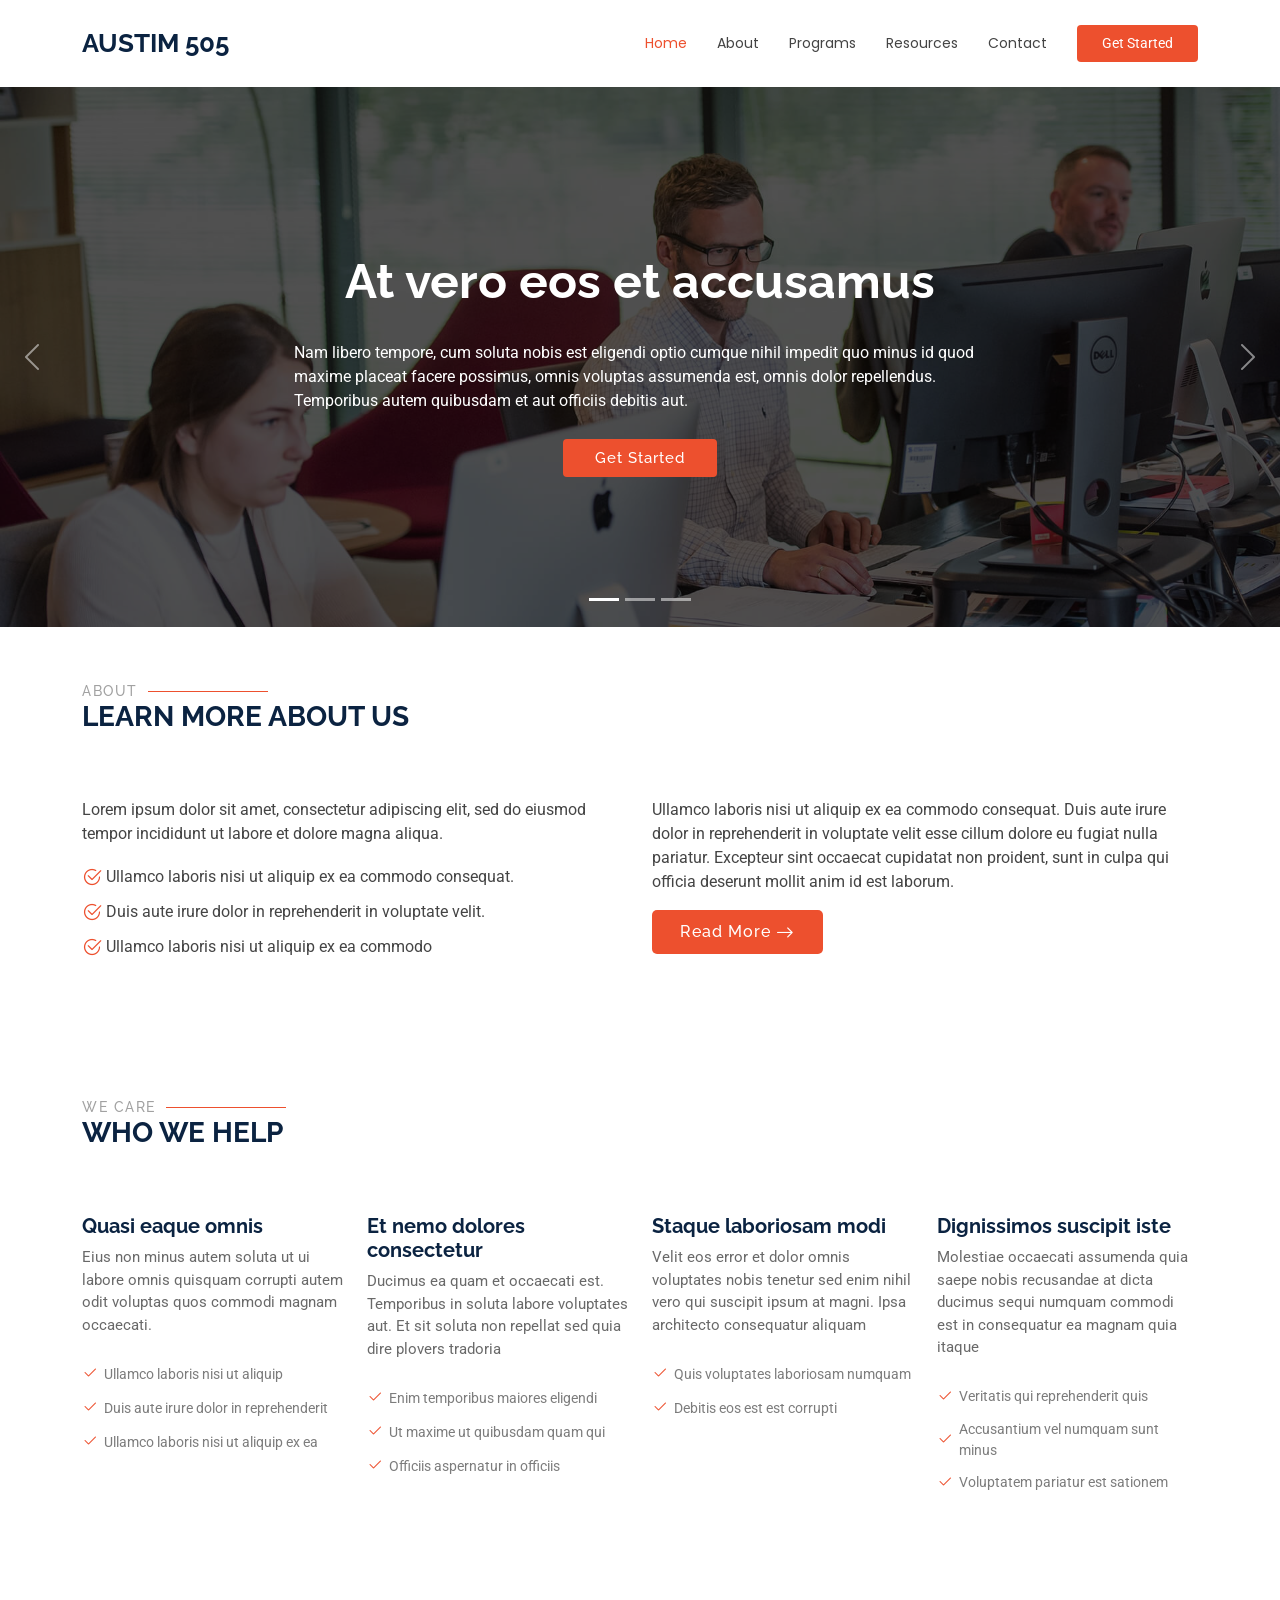
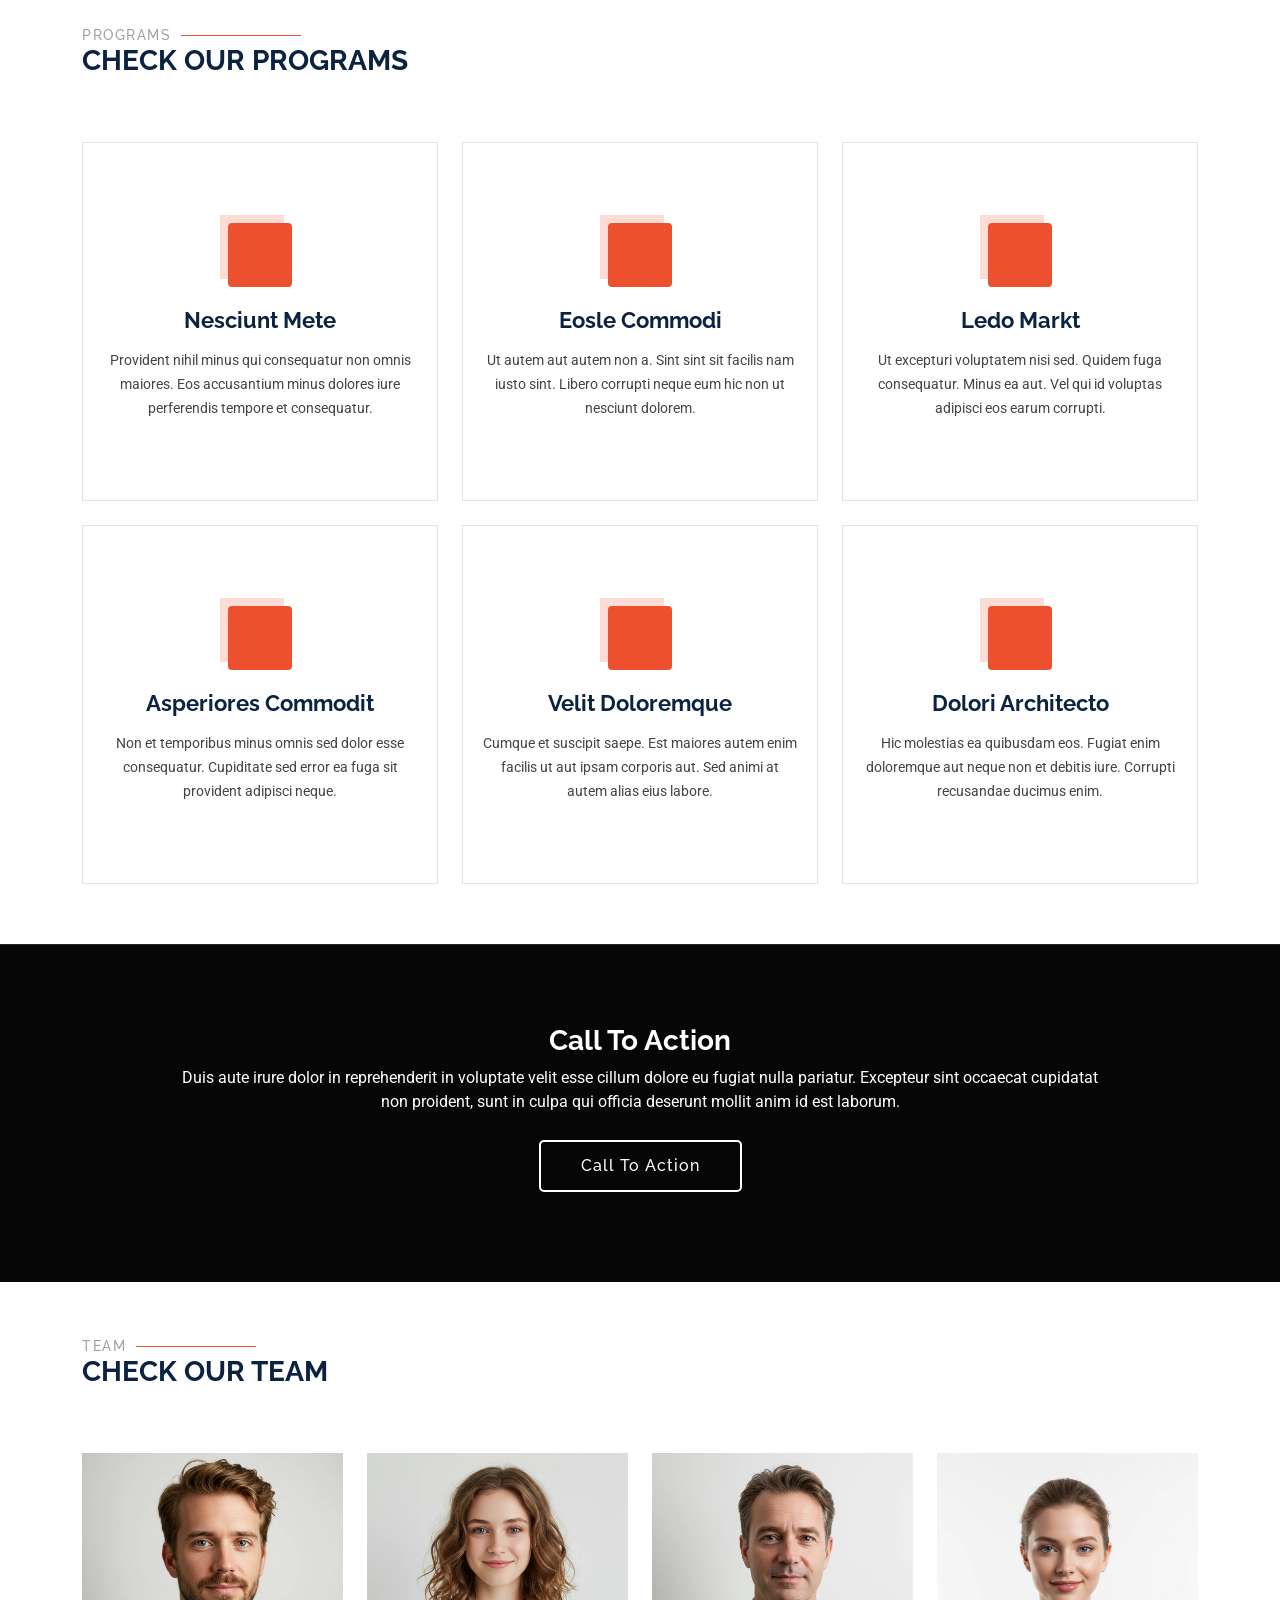
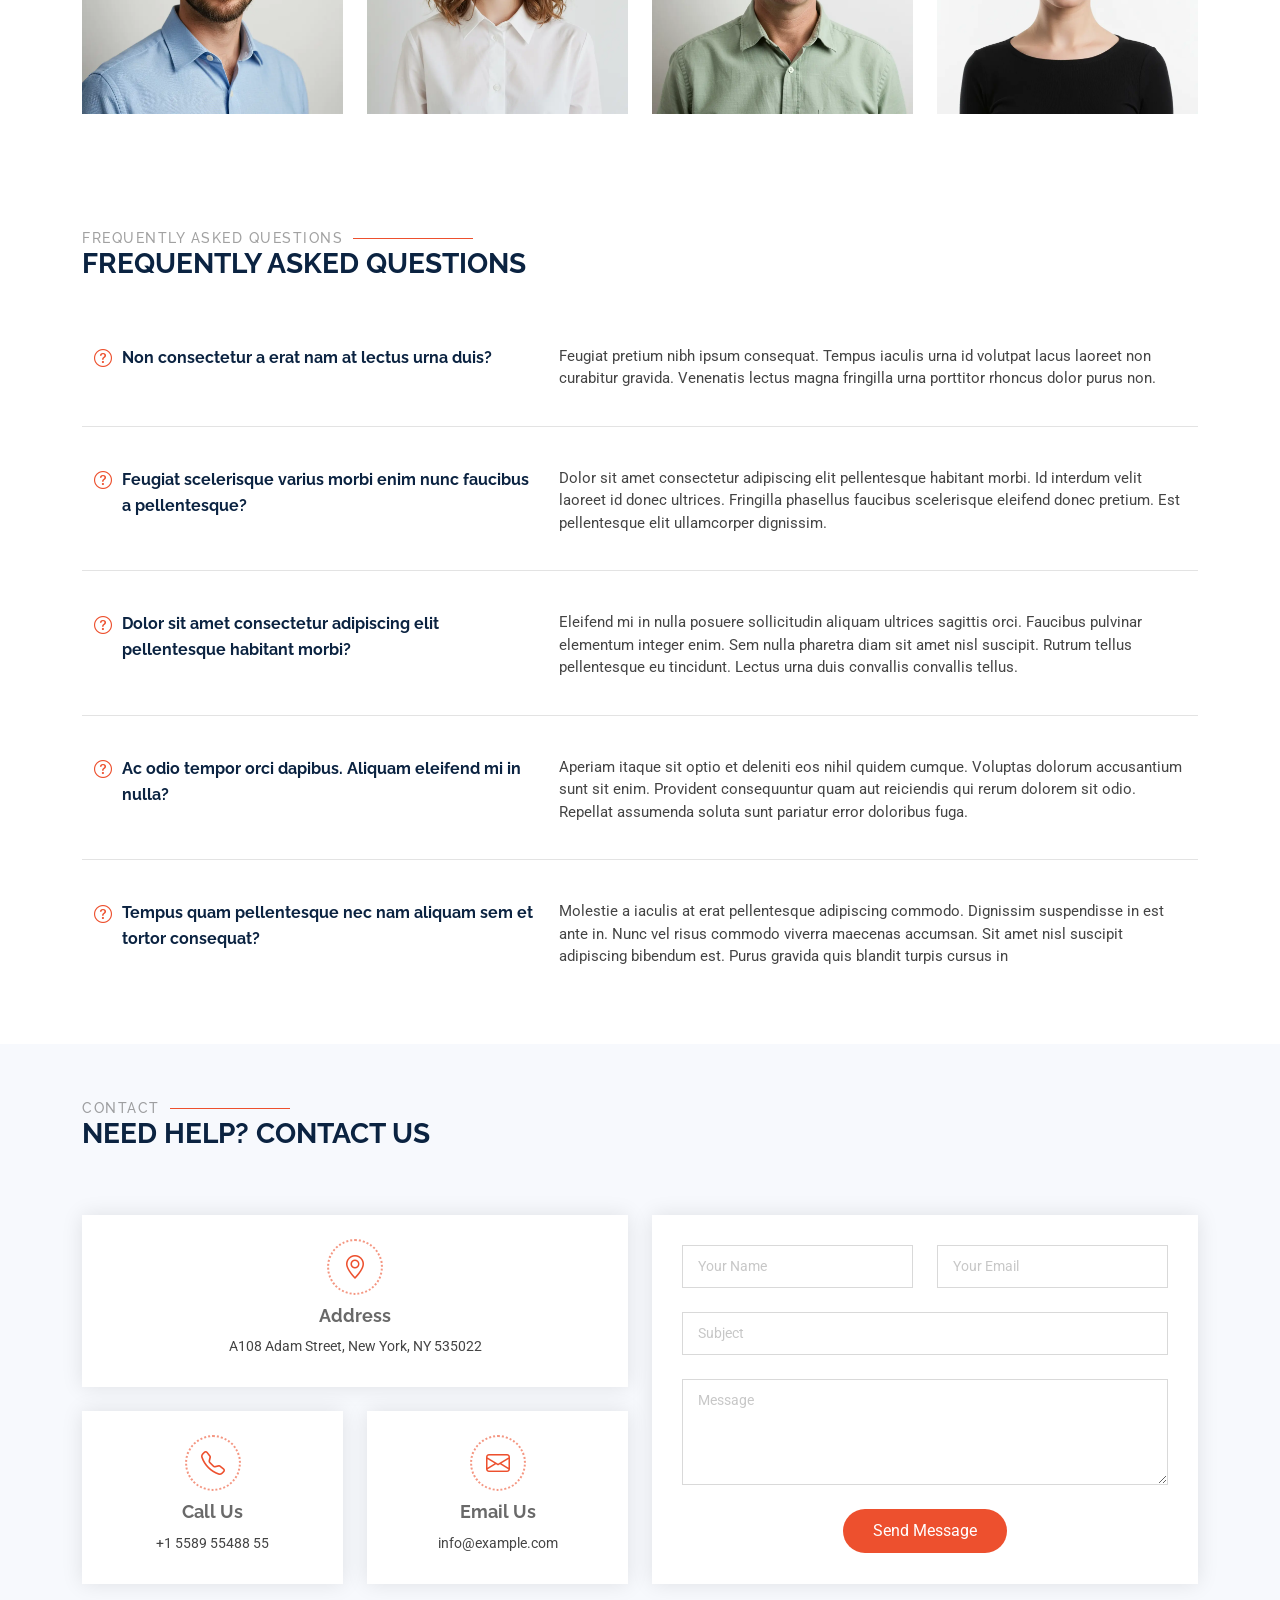
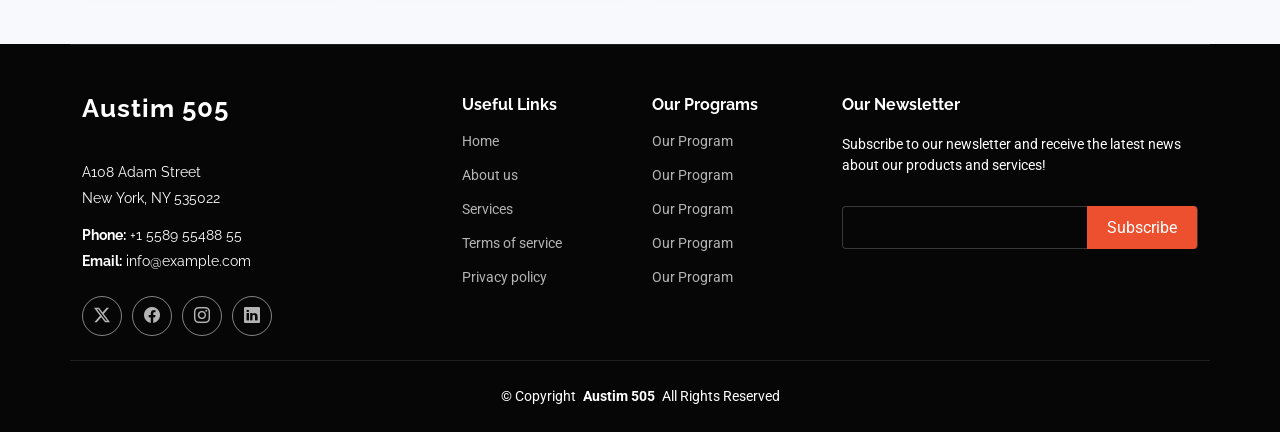
<file: index.html>
<!DOCTYPE html>
<html lang="en">

<head>
  <meta charset="utf-8">
  <meta content="width=device-width, initial-scale=1.0" name="viewport">
  <title>Index - Austim 505-2</title>
  <meta name="description" content="">
  <meta name="keywords" content="">

  <!-- Favicons -->
  <link href="assets/img/favicon.png" rel="icon">
  <link href="assets/img/apple-touch-icon.png" rel="apple-touch-icon">

  <!-- Fonts -->
  <link href="https://fonts.googleapis.com" rel="preconnect">
  <link href="https://fonts.gstatic.com" rel="preconnect" crossorigin>
  <link href="https://fonts.googleapis.com/css2?family=Roboto:ital,wght@0,100;0,300;0,400;0,500;0,700;0,900;1,100;1,300;1,400;1,500;1,700;1,900&family=Poppins:ital,wght@0,100;0,200;0,300;0,400;0,500;0,600;0,700;0,800;0,900;1,100;1,200;1,300;1,400;1,500;1,600;1,700;1,800;1,900&family=Raleway:ital,wght@0,100;0,200;0,300;0,400;0,500;0,600;0,700;0,800;0,900;1,100;1,200;1,300;1,400;1,500;1,600;1,700;1,800;1,900&display=swap" rel="stylesheet">

  <!-- Vendor CSS Files -->
  <link href="assets/vendor/bootstrap/css/bootstrap.min.css" rel="stylesheet">
  <link href="assets/vendor/bootstrap-icons/bootstrap-icons.css" rel="stylesheet">
  <link href="assets/vendor/aos/aos.css" rel="stylesheet">
  <link href="assets/vendor/swiper/swiper-bundle.min.css" rel="stylesheet">

  <!-- Main CSS File -->
  <link href="assets/css/main.css" rel="stylesheet">

</head>

<body class="index-page">

  <header id="header" class="header d-flex align-items-center sticky-top">
    <div class="container-fluid container-xl position-relative d-flex align-items-center">

      <a href="index.html" class="logo d-flex align-items-center me-auto">
        <!-- Uncomment the line below if you also wish to use an image logo -->
        <!-- <img src="assets/img/logo.webp" alt=""> -->
        <h1 class="sitename">Austim 505</h1>
      </a>

      <nav id="navmenu" class="navmenu">
        <ul>
          <li><a href="#hero" class="active">Home</a></li>
          <li><a href="#about">About</a></li>
          <li><a href="#services">Programs</a></li>
          <li><a href="#portfolio">Resources</a></li>

          <li><a href="#contact">Contact</a></li>
        </ul>
        <i class="mobile-nav-toggle d-xl-none bi bi-list"></i>
      </nav>

      <a class="btn-getstarted" href="#about">Get Started</a>

    </div>
  </header>

  <main class="main">

    <!-- Hero Section -->
    <section id="hero" class="hero section dark-background">

      <div id="hero-carousel" class="carousel slide carousel-fade pointer-event" data-bs-ride="carousel" data-bs-interval="5000">

        <div class="carousel-item">
          <img src="assets/img/hero-carousel/hero-carousel-1.jpg" alt="">
          <div class="carousel-container"><grammarly-extension data-grammarly-shadow-root="true" style="position: absolute; top: 0px; left: 0px; pointer-events: none; --rem: 16;" class="dnXmp"></grammarly-extension><grammarly-extension data-grammarly-shadow-root="true" style="position: absolute; top: 0px; left: 0px; pointer-events: none; --rem: 16;" class="dnXmp"></grammarly-extension>
            <h2>Welcome to Austim 505<br></h2>
            <p>Lorem ipsum dolor sit amet, consectetur adipiscing elit, sed do eiusmod tempor incididunt ut labore et dolore magna aliqua. Ut enim ad minim veniam, quis nostrud exercitation ullamco laboris nisi ut aliquip ex ea commodo consequat.</p>
            <a href="#featured-services" class="btn-get-started">Get Started</a>
            <grammarly-extension-vbars data-grammarly-shadow-root="true" class="dnXmp" style="display: contents; --rem: 16;"></grammarly-extension-vbars>
          </div>
        </div><!-- End Carousel Item -->

        <div class="carousel-item active">
          <img src="assets/img/hero-carousel/hero-carousel-2.jpg" alt="">
          <div class="carousel-container">
            <h2>At vero eos et accusamus</h2>
            <p>Nam libero tempore, cum soluta nobis est eligendi optio cumque nihil impedit quo minus id quod maxime placeat facere possimus, omnis voluptas assumenda est, omnis dolor repellendus. Temporibus autem quibusdam et aut officiis debitis aut.</p>
            <a href="#featured-services" class="btn-get-started">Get Started</a>
          </div>
        </div><!-- End Carousel Item -->

        <div class="carousel-item">
          <img src="assets/img/hero-carousel/hero-carousel-3.jpg" alt="">
          <div class="carousel-container">
            <h2>Temporibus autem quibusdam</h2>
            <p>Beatae vitae dicta sunt explicabo. Nemo enim ipsam voluptatem quia voluptas sit aspernatur aut odit aut fugit, sed quia consequuntur magni dolores eos qui ratione voluptatem sequi nesciunt omnis iste natus error sit voluptatem accusantium.</p>
            <a href="#featured-services" class="btn-get-started">Get Started</a>
          </div>
        </div><!-- End Carousel Item -->

        <a class="carousel-control-prev" href="#hero-carousel" role="button" data-bs-slide="prev">
          <span class="carousel-control-prev-icon bi bi-chevron-left" aria-hidden="true"></span>
        </a>

        <a class="carousel-control-next" href="#hero-carousel" role="button" data-bs-slide="next">
          <span class="carousel-control-next-icon bi bi-chevron-right" aria-hidden="true"></span>
        </a>

        <ol class="carousel-indicators"></ol>

      </div>

    </section><!-- /Hero Section -->

    <!-- About Section -->
    <section id="about" class="about section">

      <!-- Section Title -->
      <div class="container section-title" data-aos="fade-up">
        <h2>About</h2>
        <div><span>Learn More</span> <span class="description-title">About Us</span></div>
      </div><!-- End Section Title -->

      <div class="container">

        <div class="row gy-4">

          <div class="col-lg-6 content" data-aos="fade-up" data-aos-delay="100">
            <p>
              Lorem ipsum dolor sit amet, consectetur adipiscing elit, sed do eiusmod tempor incididunt ut labore et dolore
              magna aliqua.
            </p>
            <ul>
              <li><i class="bi bi-check2-circle"></i> <span>Ullamco laboris nisi ut aliquip ex ea commodo consequat.</span></li>
              <li><i class="bi bi-check2-circle"></i> <span>Duis aute irure dolor in reprehenderit in voluptate velit.</span></li>
              <li><i class="bi bi-check2-circle"></i> <span>Ullamco laboris nisi ut aliquip ex ea commodo</span></li>
            </ul>
          </div>

          <div class="col-lg-6" data-aos="fade-up" data-aos-delay="200">
            <p>Ullamco laboris nisi ut aliquip ex ea commodo consequat. Duis aute irure dolor in reprehenderit in voluptate velit esse cillum dolore eu fugiat nulla pariatur. Excepteur sint occaecat cupidatat non proident, sunt in culpa qui officia deserunt mollit anim id est laborum. </p>
            <a href="#" class="read-more"><span>Read More</span><i class="bi bi-arrow-right"></i></a>
          </div>

        </div>

      </div>

    </section><!-- /About Section -->

    <!-- Features Section -->
    <section id="features" class="features section">

      <div class="container section-title" data-aos="fade-up">
        <h2>We Care</h2>
        <div><span>Who We </span> <span class="description-title">Help</span></div>
      </div>
      <div class="container">

        <div class="row gy-4">

          <div class="col-lg-3 col-md-6" data-aos="fade-up" data-aos-delay="100">
            <h3>Quasi eaque omnis</h3>
            <p>Eius non minus autem soluta ut ui labore omnis quisquam corrupti autem odit voluptas quos commodi magnam occaecati.</p>
            <ul class="list-unstyled">
              <li><i class="bi bi-check2"></i> <span>Ullamco laboris nisi ut aliquip</span></li>
              <li><i class="bi bi-check2"></i> <span>Duis aute irure dolor in reprehenderit</span></li>
              <li><i class="bi bi-check2"></i> <span>Ullamco laboris nisi ut aliquip ex ea</span></li>
            </ul>
          </div><!-- End feature item-->

          <div class="col-lg-3 col-md-6" data-aos="fade-up" data-aos-delay="200">
            <h3>Et nemo dolores consectetur</h3>
            <p>Ducimus ea quam et occaecati est. Temporibus in soluta labore voluptates aut. Et sit soluta non repellat sed quia dire plovers tradoria</p>

            <ul class="list-unstyled">
              <li><i class="bi bi-check2"></i> <span>Enim temporibus maiores eligendi</span></li>
              <li><i class="bi bi-check2"></i> <span>Ut maxime ut quibusdam quam qui</span></li>
              <li><i class="bi bi-check2"></i> <span>Officiis aspernatur in officiis</span></li>
            </ul>
          </div><!-- End feature item-->

          <div class="col-lg-3 col-md-6" data-aos="fade-up" data-aos-delay="300">
            <h3>Staque laboriosam modi</h3>
            <p>Velit eos error et dolor omnis voluptates nobis tenetur sed enim nihil vero qui suscipit ipsum at magni. Ipsa architecto consequatur aliquam</p>
            <ul class="list-unstyled">
              <li><i class="bi bi-check2"></i> <span>Quis voluptates laboriosam numquam</span></li>
              <li><i class="bi bi-check2"></i> <span>Debitis eos est est corrupti</span></li>
            </ul>
          </div><!-- End feature item-->

          <div class="col-lg-3 col-md-6" data-aos="fade-up" data-aos-delay="400">
            <h3>Dignissimos suscipit iste</h3>
            <p>Molestiae occaecati assumenda quia saepe nobis recusandae at dicta ducimus sequi numquam commodi est in consequatur ea magnam quia itaque</p>
            <ul class="list-unstyled">
              <li><i class="bi bi-check2"></i> <span>Veritatis qui reprehenderit quis</span></li>
              <li><i class="bi bi-check2"></i> <span>Accusantium vel numquam sunt minus</span></li>
              <li><i class="bi bi-check2"></i> <span>Voluptatem pariatur est sationem</span></li>
            </ul>
          </div><!-- End feature item-->

        </div>

      </div>

    </section><!-- /Features Section -->

    <!-- Services Section -->
    <section id="services" class="services section">

      <!-- Section Title -->
      <div class="container section-title" data-aos="fade-up">
        <h2>Programs</h2>
        <div><span>Check Our</span> <span class="description-title">Programs</span></div>
      </div><!-- End Section Title -->

      <div class="container">

        <div class="row gy-4">

          <div class="col-lg-4 col-md-6" data-aos="fade-up" data-aos-delay="100">
            <div class="service-item  position-relative">
              <div class="icon">
                <i class="bi bi-activity"></i>
              </div>
              <a href="service-details.html" class="stretched-link">
                <h3>Nesciunt Mete</h3>
              </a>
              <p>Provident nihil minus qui consequatur non omnis maiores. Eos accusantium minus dolores iure perferendis tempore et consequatur.</p>
            </div>
          </div><!-- End Service Item -->

          <div class="col-lg-4 col-md-6" data-aos="fade-up" data-aos-delay="200">
            <div class="service-item position-relative">
              <div class="icon">
                <i class="bi bi-broadcast"></i>
              </div>
              <a href="service-details.html" class="stretched-link">
                <h3>Eosle Commodi</h3>
              </a>
              <p>Ut autem aut autem non a. Sint sint sit facilis nam iusto sint. Libero corrupti neque eum hic non ut nesciunt dolorem.</p>
            </div>
          </div><!-- End Service Item -->

          <div class="col-lg-4 col-md-6" data-aos="fade-up" data-aos-delay="300">
            <div class="service-item position-relative">
              <div class="icon">
                <i class="bi bi-easel"></i>
              </div>
              <a href="service-details.html" class="stretched-link">
                <h3>Ledo Markt</h3>
              </a>
              <p>Ut excepturi voluptatem nisi sed. Quidem fuga consequatur. Minus ea aut. Vel qui id voluptas adipisci eos earum corrupti.</p>
            </div>
          </div><!-- End Service Item -->

          <div class="col-lg-4 col-md-6" data-aos="fade-up" data-aos-delay="400">
            <div class="service-item position-relative">
              <div class="icon">
                <i class="bi bi-bounding-box-circles"></i>
              </div>
              <a href="service-details.html" class="stretched-link">
                <h3>Asperiores Commodit</h3>
              </a>
              <p>Non et temporibus minus omnis sed dolor esse consequatur. Cupiditate sed error ea fuga sit provident adipisci neque.</p>
              <a href="service-details.html" class="stretched-link"></a>
            </div>
          </div><!-- End Service Item -->

          <div class="col-lg-4 col-md-6" data-aos="fade-up" data-aos-delay="500">
            <div class="service-item position-relative">
              <div class="icon">
                <i class="bi bi-calendar4-week"></i>
              </div>
              <a href="service-details.html" class="stretched-link">
                <h3>Velit Doloremque</h3>
              </a>
              <p>Cumque et suscipit saepe. Est maiores autem enim facilis ut aut ipsam corporis aut. Sed animi at autem alias eius labore.</p>
              <a href="service-details.html" class="stretched-link"></a>
            </div>
          </div><!-- End Service Item -->

          <div class="col-lg-4 col-md-6" data-aos="fade-up" data-aos-delay="600">
            <div class="service-item position-relative">
              <div class="icon">
                <i class="bi bi-chat-square-text"></i>
              </div>
              <a href="service-details.html" class="stretched-link">
                <h3>Dolori Architecto</h3>
              </a>
              <p>Hic molestias ea quibusdam eos. Fugiat enim doloremque aut neque non et debitis iure. Corrupti recusandae ducimus enim.</p>
              <a href="service-details.html" class="stretched-link"></a>
            </div>
          </div><!-- End Service Item -->

        </div>

      </div>

    </section><!-- /Services Section -->

    <!-- Call To Action Section -->
    <section id="call-to-action" class="call-to-action section dark-background">

      <img src="assets/img/cta-bg.jpg" alt="">

      <div class="container">
        <div class="row justify-content-center" data-aos="zoom-in" data-aos-delay="100">
          <div class="col-xl-10">
            <div class="text-center">
              <h3>Call To Action</h3>
              <p>Duis aute irure dolor in reprehenderit in voluptate velit esse cillum dolore eu fugiat nulla pariatur. Excepteur sint occaecat cupidatat non proident, sunt in culpa qui officia deserunt mollit anim id est laborum.</p>
              <a class="cta-btn" href="#">Call To Action</a>
            </div>
          </div>
        </div>
      </div>

    </section><!-- /Call To Action Section -->

    <!-- Team Section -->
    <section id="team" class="team section">

      <!-- Section Title -->
      <div class="container section-title" data-aos="fade-up">
        <h2>Team</h2>
        <div><span>Check Our</span> <span class="description-title">Team</span></div>
      </div><!-- End Section Title -->

      <div class="container">

        <div class="row gy-4">

          <div class="col-xl-3 col-lg-4 col-md-6" data-aos="fade-up" data-aos-delay="100">
            <div class="member">
              <img src="assets/img/person/person-m-7.webp" class="img-fluid" alt="">
              <div class="member-info">
                <div class="member-info-content">
                  <h4>Walter White</h4>
                  <span>Chief Executive Officer</span>
                </div>
                <div class="social">
                  <a href=""><i class="bi bi-twitter-x"></i></a>
                  <a href=""><i class="bi bi-facebook"></i></a>
                  <a href=""><i class="bi bi-instagram"></i></a>
                  <a href=""><i class="bi bi-linkedin"></i></a>
                </div>
              </div>
            </div>
          </div><!-- End Team Member -->

          <div class="col-xl-3 col-lg-4 col-md-6" data-aos="fade-up" data-aos-delay="200">
            <div class="member">
              <img src="assets/img/person/person-f-8.webp" class="img-fluid" alt="">
              <div class="member-info">
                <div class="member-info-content">
                  <h4>Sarah Jhonson</h4>
                  <span>Product Manager</span>
                </div>
                <div class="social">
                  <a href=""><i class="bi bi-twitter-x"></i></a>
                  <a href=""><i class="bi bi-facebook"></i></a>
                  <a href=""><i class="bi bi-instagram"></i></a>
                  <a href=""><i class="bi bi-linkedin"></i></a>
                </div>
              </div>
            </div>
          </div><!-- End Team Member -->

          <div class="col-xl-3 col-lg-4 col-md-6" data-aos="fade-up" data-aos-delay="300">
            <div class="member">
              <img src="assets/img/person/person-m-6.webp" class="img-fluid" alt="">
              <div class="member-info">
                <div class="member-info-content">
                  <h4>William Anderson</h4>
                  <span>CTO</span>
                </div>
                <div class="social">
                  <a href=""><i class="bi bi-twitter-x"></i></a>
                  <a href=""><i class="bi bi-facebook"></i></a>
                  <a href=""><i class="bi bi-instagram"></i></a>
                  <a href=""><i class="bi bi-linkedin"></i></a>
                </div>
              </div>
            </div>
          </div><!-- End Team Member -->

          <div class="col-xl-3 col-lg-4 col-md-6" data-aos="fade-up" data-aos-delay="400">
            <div class="member">
              <img src="assets/img/person/person-f-4.webp" class="img-fluid" alt="">
              <div class="member-info">
                <div class="member-info-content">
                  <h4>Amanda Jepson</h4>
                  <span>Accountant</span>
                </div>
                <div class="social">
                  <a href=""><i class="bi bi-twitter-x"></i></a>
                  <a href=""><i class="bi bi-facebook"></i></a>
                  <a href=""><i class="bi bi-instagram"></i></a>
                  <a href=""><i class="bi bi-linkedin"></i></a>
                </div>
              </div>
            </div>
          </div><!-- End Team Member -->

        </div>

      </div>

    </section><!-- /Team Section -->

    <!-- Faq Section -->
    <section id="faq" class="faq section">

      <!-- Section Title -->
      <div class="container section-title" data-aos="fade-up">
        <h2>Frequently Asked Questions</h2>
        <div> <span class="description-title">Frequently Asked Questions</span></div>
      </div><!-- End Section Title -->

      <div class="container">

        <div class="row faq-item" data-aos="fade-up" data-aos-delay="100">
          <div class="col-lg-5 d-flex">
            <i class="bi bi-question-circle"></i>
            <h4>Non consectetur a erat nam at lectus urna duis?</h4>
          </div>
          <div class="col-lg-7">
            <p>
              Feugiat pretium nibh ipsum consequat. Tempus iaculis urna id volutpat lacus laoreet non curabitur gravida. Venenatis lectus magna fringilla urna porttitor rhoncus dolor purus non.
            </p>
          </div>
        </div><!-- End F.A.Q Item-->

        <div class="row faq-item" data-aos="fade-up" data-aos-delay="200">
          <div class="col-lg-5 d-flex">
            <i class="bi bi-question-circle"></i>
            <h4>Feugiat scelerisque varius morbi enim nunc faucibus a pellentesque?</h4>
          </div>
          <div class="col-lg-7">
            <p>
              Dolor sit amet consectetur adipiscing elit pellentesque habitant morbi. Id interdum velit laoreet id donec ultrices. Fringilla phasellus faucibus scelerisque eleifend donec pretium. Est pellentesque elit ullamcorper dignissim.
            </p>
          </div>
        </div><!-- End F.A.Q Item-->

        <div class="row faq-item" data-aos="fade-up" data-aos-delay="300">
          <div class="col-lg-5 d-flex">
            <i class="bi bi-question-circle"></i>
            <h4>Dolor sit amet consectetur adipiscing elit pellentesque habitant morbi?</h4>
          </div>
          <div class="col-lg-7">
            <p>
              Eleifend mi in nulla posuere sollicitudin aliquam ultrices sagittis orci. Faucibus pulvinar elementum integer enim. Sem nulla pharetra diam sit amet nisl suscipit. Rutrum tellus pellentesque eu tincidunt. Lectus urna duis convallis convallis tellus.
            </p>
          </div>
        </div><!-- End F.A.Q Item-->

        <div class="row faq-item" data-aos="fade-up" data-aos-delay="400">
          <div class="col-lg-5 d-flex">
            <i class="bi bi-question-circle"></i>
            <h4>Ac odio tempor orci dapibus. Aliquam eleifend mi in nulla?</h4>
          </div>
          <div class="col-lg-7">
            <p>
              Aperiam itaque sit optio et deleniti eos nihil quidem cumque. Voluptas dolorum accusantium sunt sit enim. Provident consequuntur quam aut reiciendis qui rerum dolorem sit odio. Repellat assumenda soluta sunt pariatur error doloribus fuga.
            </p>
          </div>
        </div><!-- End F.A.Q Item-->

        <div class="row faq-item" data-aos="fade-up" data-aos-delay="500">
          <div class="col-lg-5 d-flex">
            <i class="bi bi-question-circle"></i>
            <h4>Tempus quam pellentesque nec nam aliquam sem et tortor consequat?</h4>
          </div>
          <div class="col-lg-7">
            <p>
              Molestie a iaculis at erat pellentesque adipiscing commodo. Dignissim suspendisse in est ante in. Nunc vel risus commodo viverra maecenas accumsan. Sit amet nisl suscipit adipiscing bibendum est. Purus gravida quis blandit turpis cursus in
            </p>
          </div>
        </div><!-- End F.A.Q Item-->

      </div>

    </section><!-- /Faq Section -->

    <!-- Contact Section -->
    <section id="contact" class="contact section light-background">

      <!-- Section Title -->
      <div class="container section-title" data-aos="fade-up">
        <h2>Contact</h2>
        <div><span>Need Help?</span> <span class="description-title">Contact Us</span></div>
      </div><!-- End Section Title -->

      <div class="container" data-aos="fade-up" data-aos-delay="100">

        <div class="row gy-4">
          <div class="col-lg-6 ">
            <div class="row gy-4">

              <div class="col-lg-12">
                <div class="info-item d-flex flex-column justify-content-center align-items-center" data-aos="fade-up" data-aos-delay="200">
                  <i class="bi bi-geo-alt"></i>
                  <h3>Address</h3>
                  <p>A108 Adam Street, New York, NY 535022</p>
                </div>
              </div><!-- End Info Item -->

              <div class="col-md-6">
                <div class="info-item d-flex flex-column justify-content-center align-items-center" data-aos="fade-up" data-aos-delay="300">
                  <i class="bi bi-telephone"></i>
                  <h3>Call Us</h3>
                  <p>+1 5589 55488 55</p>
                </div>
              </div><!-- End Info Item -->

              <div class="col-md-6">
                <div class="info-item d-flex flex-column justify-content-center align-items-center" data-aos="fade-up" data-aos-delay="400">
                  <i class="bi bi-envelope"></i>
                  <h3>Email Us</h3>
                  <p>info@example.com</p>
                </div>
              </div><!-- End Info Item -->

            </div>
          </div>

          <div class="col-lg-6">
            <form action="forms/contact.php" method="post" class="php-email-form" data-aos="fade-up" data-aos-delay="500">
              <div class="row gy-4">

                <div class="col-md-6">
                  <input type="text" name="name" class="form-control" placeholder="Your Name" required="">
                </div>

                <div class="col-md-6 ">
                  <input type="email" class="form-control" name="email" placeholder="Your Email" required="">
                </div>

                <div class="col-md-12">
                  <input type="text" class="form-control" name="subject" placeholder="Subject" required="">
                </div>

                <div class="col-md-12">
                  <textarea class="form-control" name="message" rows="4" placeholder="Message" required=""></textarea>
                </div>

                <div class="col-md-12 text-center">
                  <div class="loading">Loading</div>
                  <div class="error-message"></div>
                  <div class="sent-message">Your message has been sent. Thank you!</div>

                  <button type="submit">Send Message</button>
                </div>

              </div>
            </form>
          </div><!-- End Contact Form -->

        </div>

      </div>

    </section><!-- /Contact Section -->

  </main>

  <footer id="footer" class="footer dark-background">

    <div class="container footer-top">
      <div class="row gy-4">
        <div class="col-lg-4 col-md-6 footer-about">
          <a href="index.html" class="logo d-flex align-items-center">
            <span class="sitename">Austim 505</span>
          </a>
          <div class="footer-contact pt-3">
            <p>A108 Adam Street</p>
            <p>New York, NY 535022</p>
            <p class="mt-3"><strong>Phone:</strong> <span>+1 5589 55488 55</span></p>
            <p><strong>Email:</strong> <span>info@example.com</span></p>
          </div>
          <div class="social-links d-flex mt-4">
            <a href=""><i class="bi bi-twitter-x"></i></a>
            <a href=""><i class="bi bi-facebook"></i></a>
            <a href=""><i class="bi bi-instagram"></i></a>
            <a href=""><i class="bi bi-linkedin"></i></a>
          </div>
        </div>

        <div class="col-lg-2 col-md-3 footer-links">
          <h4>Useful Links</h4>
          <ul>
            <li><a href="#">Home</a></li>
            <li><a href="#">About us</a></li>
            <li><a href="#">Services</a></li>
            <li><a href="#">Terms of service</a></li>
            <li><a href="#">Privacy policy</a></li>
          </ul>
        </div>

        <div class="col-lg-2 col-md-3 footer-links">
          <h4>Our Programs</h4>
          <ul>
            <li><a href="#">Our Program</a></li>
            <li><a href="#">Our Program</a></li>
            <li><a href="#">Our Program</a></li>
            <li><a href="#">Our Program</a></li>
            <li><a href="#">Our Program</a></li>
          </ul>
        </div>

        <div class="col-lg-4 col-md-12 footer-newsletter">
          <h4>Our Newsletter</h4>
          <p>Subscribe to our newsletter and receive the latest news about our products and services!</p>
          <form action="forms/newsletter.php" method="post" class="php-email-form">
            <div class="newsletter-form"><input type="email" name="email"><input type="submit" value="Subscribe"></div>
            <div class="loading">Loading</div>
            <div class="error-message"></div>
            <div class="sent-message">Your subscription request has been sent. Thank you!</div>
          </form>
        </div>

      </div>
    </div>

    <div class="container copyright text-center mt-4">
      <p>© <span>Copyright</span> <strong class="px-1 sitename">Austim 505</strong> <span>All Rights Reserved</span></p>

    </div>

  </footer>

  <!-- Scroll Top -->
  <a href="#" id="scroll-top" class="scroll-top d-flex align-items-center justify-content-center"><i class="bi bi-arrow-up-short"></i></a>

  <!-- Preloader -->
  <div id="preloader">
    <div></div>
    <div></div>
    <div></div>
    <div></div>
  </div>

  <!-- Vendor JS Files -->
  <script src="assets/vendor/bootstrap/js/bootstrap.bundle.min.js"></script>
  <script src="assets/vendor/php-email-form/validate.js"></script>
  <script src="assets/vendor/aos/aos.js"></script>
  <script src="assets/vendor/swiper/swiper-bundle.min.js"></script>

  <!-- Main JS File -->
  <script src="assets/js/main.js"></script>

</body>

</html>
</file>
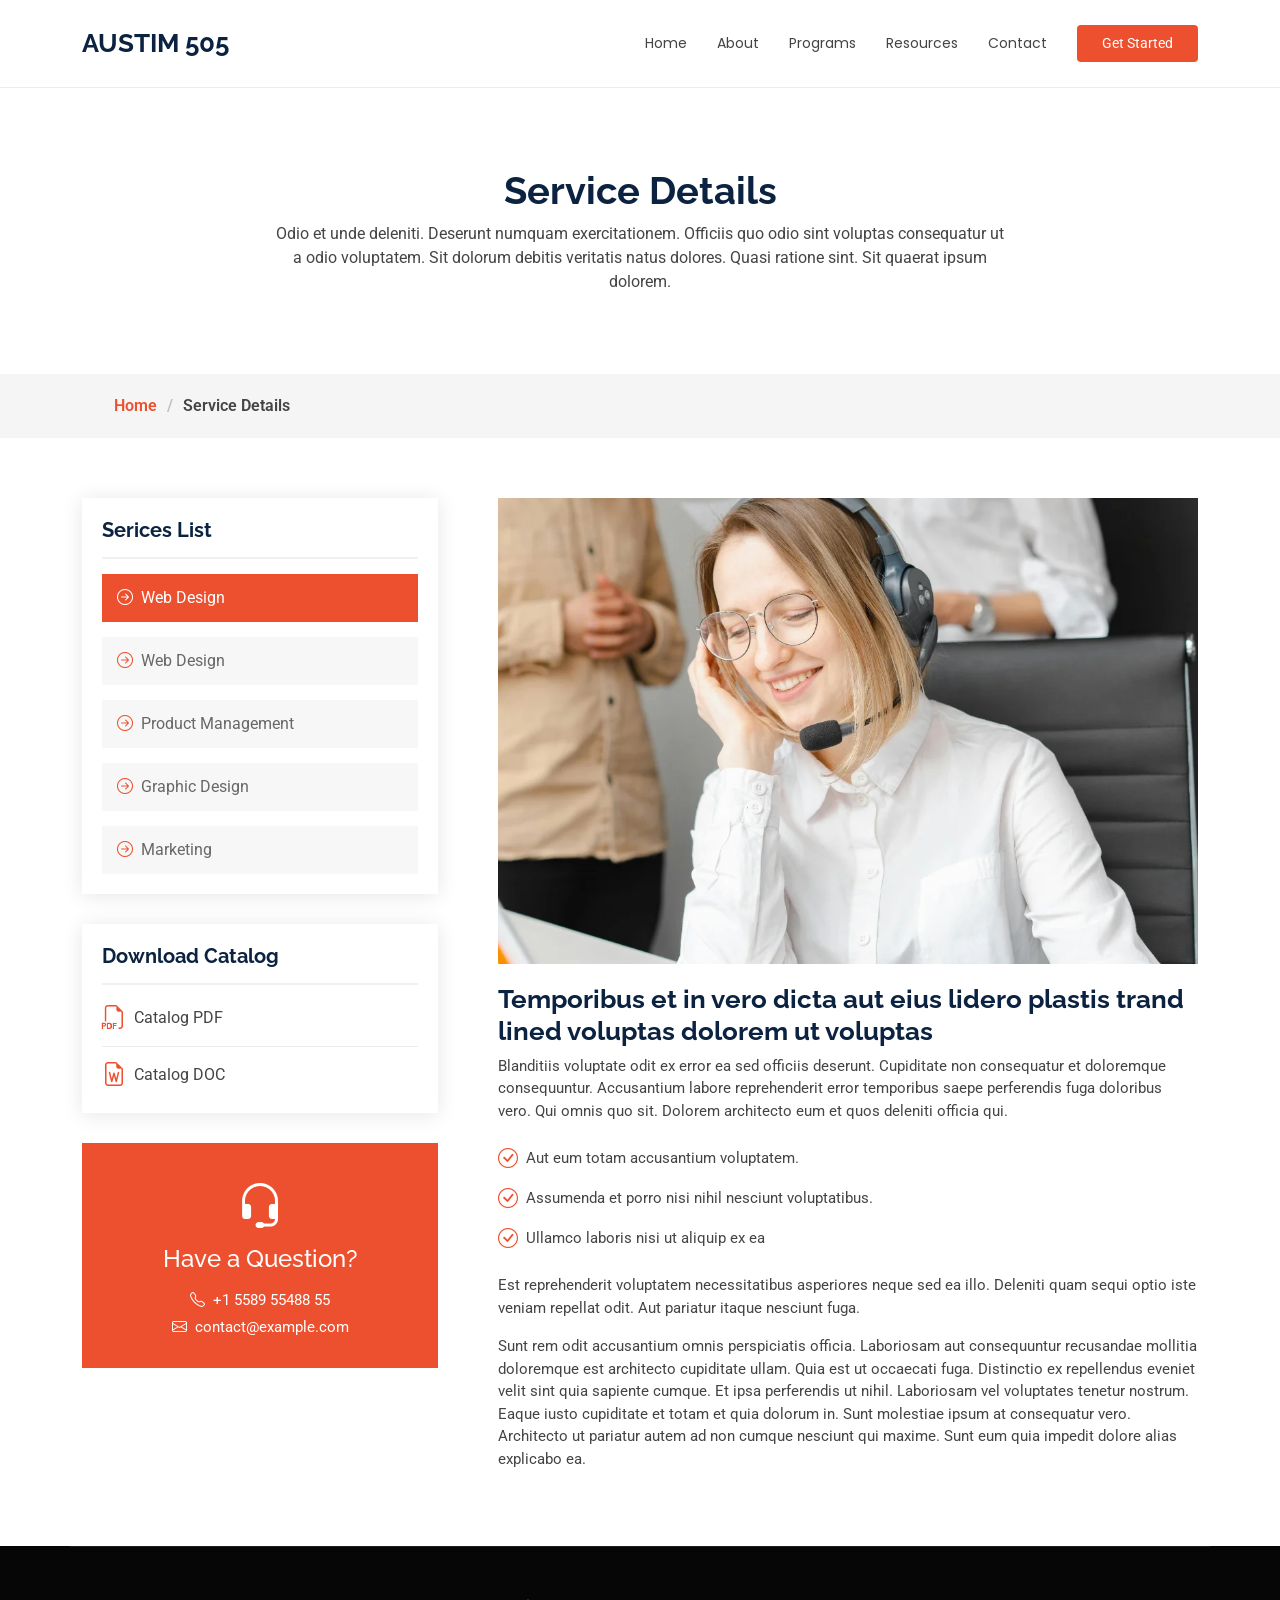
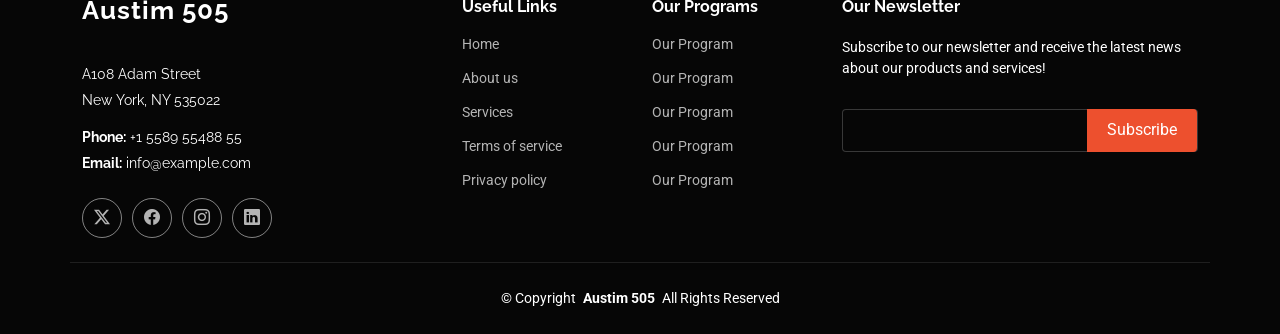
<file: service-details.html>
<!DOCTYPE html>
<html lang="en">

<head>
  <meta charset="utf-8">
  <meta content="width=device-width, initial-scale=1.0" name="viewport">
  <title>Service Details - Austim 505-2</title>
  <meta name="description" content="">
  <meta name="keywords" content="">

  <!-- Favicons -->
  <link href="assets/img/favicon.png" rel="icon">
  <link href="assets/img/apple-touch-icon.png" rel="apple-touch-icon">

  <!-- Fonts -->
  <link href="https://fonts.googleapis.com" rel="preconnect">
  <link href="https://fonts.gstatic.com" rel="preconnect" crossorigin>
  <link href="https://fonts.googleapis.com/css2?family=Roboto:ital,wght@0,100;0,300;0,400;0,500;0,700;0,900;1,100;1,300;1,400;1,500;1,700;1,900&family=Poppins:ital,wght@0,100;0,200;0,300;0,400;0,500;0,600;0,700;0,800;0,900;1,100;1,200;1,300;1,400;1,500;1,600;1,700;1,800;1,900&family=Raleway:ital,wght@0,100;0,200;0,300;0,400;0,500;0,600;0,700;0,800;0,900;1,100;1,200;1,300;1,400;1,500;1,600;1,700;1,800;1,900&display=swap" rel="stylesheet">

  <!-- Vendor CSS Files -->
  <link href="assets/vendor/bootstrap/css/bootstrap.min.css" rel="stylesheet">
  <link href="assets/vendor/bootstrap-icons/bootstrap-icons.css" rel="stylesheet">
  <link href="assets/vendor/aos/aos.css" rel="stylesheet">
  <link href="assets/vendor/swiper/swiper-bundle.min.css" rel="stylesheet">

  <!-- Main CSS File -->
  <link href="assets/css/main.css" rel="stylesheet">

</head>

<body class="service-details-page">

  <header id="header" class="header d-flex align-items-center sticky-top">
    <div class="container-fluid container-xl position-relative d-flex align-items-center">

      <a href="index.html" class="logo d-flex align-items-center me-auto">
        <!-- Uncomment the line below if you also wish to use an image logo -->
        <!-- <img src="assets/img/logo.webp" alt=""> -->
        <h1 class="sitename">Austim 505</h1>
      </a>

      <nav id="navmenu" class="navmenu">
        <ul>
          <li><a href="#hero">Home</a></li>
          <li><a href="#about">About</a></li>
          <li><a href="#services">Programs</a></li>
          <li><a href="#portfolio">Resources</a></li>

          <li><a href="#contact">Contact</a></li>
        </ul>
        <i class="mobile-nav-toggle d-xl-none bi bi-list"></i>
      </nav>

      <a class="btn-getstarted" href="#about">Get Started</a>

    </div>
  </header>

  <main class="main">

    <!-- Page Title -->
    <div class="page-title" data-aos="fade">
      <div class="heading">
        <div class="container">
          <div class="row d-flex justify-content-center text-center">
            <div class="col-lg-8">
              <h1>Service Details</h1>
              <p class="mb-0">Odio et unde deleniti. Deserunt numquam exercitationem. Officiis quo odio sint voluptas consequatur ut a odio voluptatem. Sit dolorum debitis veritatis natus dolores. Quasi ratione sint. Sit quaerat ipsum dolorem.</p>
            </div>
          </div>
        </div>
      </div>
      <nav class="breadcrumbs">
        <div class="container">
          <ol>
            <li><a href="index.html">Home</a></li>
            <li class="current">Service Details</li>
          </ol>
        </div>
      </nav>
    </div><!-- End Page Title -->

    <!-- Service Details Section -->
    <section id="service-details" class="service-details section">

      <div class="container">

        <div class="row gy-5">

          <div class="col-lg-4" data-aos="fade-up" data-aos-delay="100">

            <div class="service-box">
              <h4>Serices List</h4>
              <div class="services-list">
                <a href="#" class="active"><i class="bi bi-arrow-right-circle"></i><span>Web Design</span></a>
                <a href="#"><i class="bi bi-arrow-right-circle"></i><span>Web Design</span></a>
                <a href="#"><i class="bi bi-arrow-right-circle"></i><span>Product Management</span></a>
                <a href="#"><i class="bi bi-arrow-right-circle"></i><span>Graphic Design</span></a>
                <a href="#"><i class="bi bi-arrow-right-circle"></i><span>Marketing</span></a>
              </div>
            </div><!-- End Services List -->

            <div class="service-box">
              <h4>Download Catalog</h4>
              <div class="download-catalog">
                <a href="#"><i class="bi bi-filetype-pdf"></i><span>Catalog PDF</span></a>
                <a href="#"><i class="bi bi-file-earmark-word"></i><span>Catalog DOC</span></a>
              </div>
            </div><!-- End Services List -->

            <div class="help-box d-flex flex-column justify-content-center align-items-center">
              <i class="bi bi-headset help-icon"></i>
              <h4>Have a Question?</h4>
              <p class="d-flex align-items-center mt-2 mb-0"><i class="bi bi-telephone me-2"></i> <span>+1 5589 55488 55</span></p>
              <p class="d-flex align-items-center mt-1 mb-0"><i class="bi bi-envelope me-2"></i> <a href="mailto:contact@example.com">contact@example.com</a></p>
            </div>

          </div>

          <div class="col-lg-8 ps-lg-5" data-aos="fade-up" data-aos-delay="200">
            <img src="assets/img/services/services-4.webp" alt="" class="img-fluid services-img">
            <h3>Temporibus et in vero dicta aut eius lidero plastis trand lined voluptas dolorem ut voluptas</h3>
            <p>
              Blanditiis voluptate odit ex error ea sed officiis deserunt. Cupiditate non consequatur et doloremque consequuntur. Accusantium labore reprehenderit error temporibus saepe perferendis fuga doloribus vero. Qui omnis quo sit. Dolorem architecto eum et quos deleniti officia qui.
            </p>
            <ul>
              <li><i class="bi bi-check-circle"></i> <span>Aut eum totam accusantium voluptatem.</span></li>
              <li><i class="bi bi-check-circle"></i> <span>Assumenda et porro nisi nihil nesciunt voluptatibus.</span></li>
              <li><i class="bi bi-check-circle"></i> <span>Ullamco laboris nisi ut aliquip ex ea</span></li>
            </ul>
            <p>
              Est reprehenderit voluptatem necessitatibus asperiores neque sed ea illo. Deleniti quam sequi optio iste veniam repellat odit. Aut pariatur itaque nesciunt fuga.
            </p>
            <p>
              Sunt rem odit accusantium omnis perspiciatis officia. Laboriosam aut consequuntur recusandae mollitia doloremque est architecto cupiditate ullam. Quia est ut occaecati fuga. Distinctio ex repellendus eveniet velit sint quia sapiente cumque. Et ipsa perferendis ut nihil. Laboriosam vel voluptates tenetur nostrum. Eaque iusto cupiditate et totam et quia dolorum in. Sunt molestiae ipsum at consequatur vero. Architecto ut pariatur autem ad non cumque nesciunt qui maxime. Sunt eum quia impedit dolore alias explicabo ea.
            </p>
          </div>

        </div>

      </div>

    </section><!-- /Service Details Section -->

  </main>

  <footer id="footer" class="footer dark-background">

    <div class="container footer-top">
      <div class="row gy-4">
        <div class="col-lg-4 col-md-6 footer-about">
          <a href="index.html" class="logo d-flex align-items-center">
            <span class="sitename">Austim 505</span>
          </a>
          <div class="footer-contact pt-3">
            <p>A108 Adam Street</p>
            <p>New York, NY 535022</p>
            <p class="mt-3"><strong>Phone:</strong> <span>+1 5589 55488 55</span></p>
            <p><strong>Email:</strong> <span>info@example.com</span></p>
          </div>
          <div class="social-links d-flex mt-4">
            <a href=""><i class="bi bi-twitter-x"></i></a>
            <a href=""><i class="bi bi-facebook"></i></a>
            <a href=""><i class="bi bi-instagram"></i></a>
            <a href=""><i class="bi bi-linkedin"></i></a>
          </div>
        </div>

        <div class="col-lg-2 col-md-3 footer-links">
          <h4>Useful Links</h4>
          <ul>
            <li><a href="#">Home</a></li>
            <li><a href="#">About us</a></li>
            <li><a href="#">Services</a></li>
            <li><a href="#">Terms of service</a></li>
            <li><a href="#">Privacy policy</a></li>
          </ul>
        </div>

        <div class="col-lg-2 col-md-3 footer-links">
          <h4>Our Programs</h4>
          <ul>
            <li><a href="#">Our Program</a></li>
            <li><a href="#">Our Program</a></li>
            <li><a href="#">Our Program</a></li>
            <li><a href="#">Our Program</a></li>
            <li><a href="#">Our Program</a></li>
          </ul>
        </div>

        <div class="col-lg-4 col-md-12 footer-newsletter">
          <h4>Our Newsletter</h4>
          <p>Subscribe to our newsletter and receive the latest news about our products and services!</p>
          <form action="forms/newsletter.php" method="post" class="php-email-form">
            <div class="newsletter-form"><input type="email" name="email"><input type="submit" value="Subscribe"></div>
            <div class="loading">Loading</div>
            <div class="error-message"></div>
            <div class="sent-message">Your subscription request has been sent. Thank you!</div>
          </form>
        </div>

      </div>
    </div>

    <div class="container copyright text-center mt-4">
      <p>© <span>Copyright</span> <strong class="px-1 sitename">Austim 505</strong> <span>All Rights Reserved</span></p>

    </div>

  </footer>

  <!-- Scroll Top -->
  <a href="#" id="scroll-top" class="scroll-top d-flex align-items-center justify-content-center"><i class="bi bi-arrow-up-short"></i></a>

  <!-- Preloader -->
  <div id="preloader">
    <div></div>
    <div></div>
    <div></div>
    <div></div>
  </div>

  <!-- Vendor JS Files -->
  <script src="assets/vendor/bootstrap/js/bootstrap.bundle.min.js"></script>
  <script src="assets/vendor/php-email-form/validate.js"></script>
  <script src="assets/vendor/aos/aos.js"></script>
  <script src="assets/vendor/swiper/swiper-bundle.min.js"></script>

  <!-- Main JS File -->
  <script src="assets/js/main.js"></script>

</body>

</html>
</file>
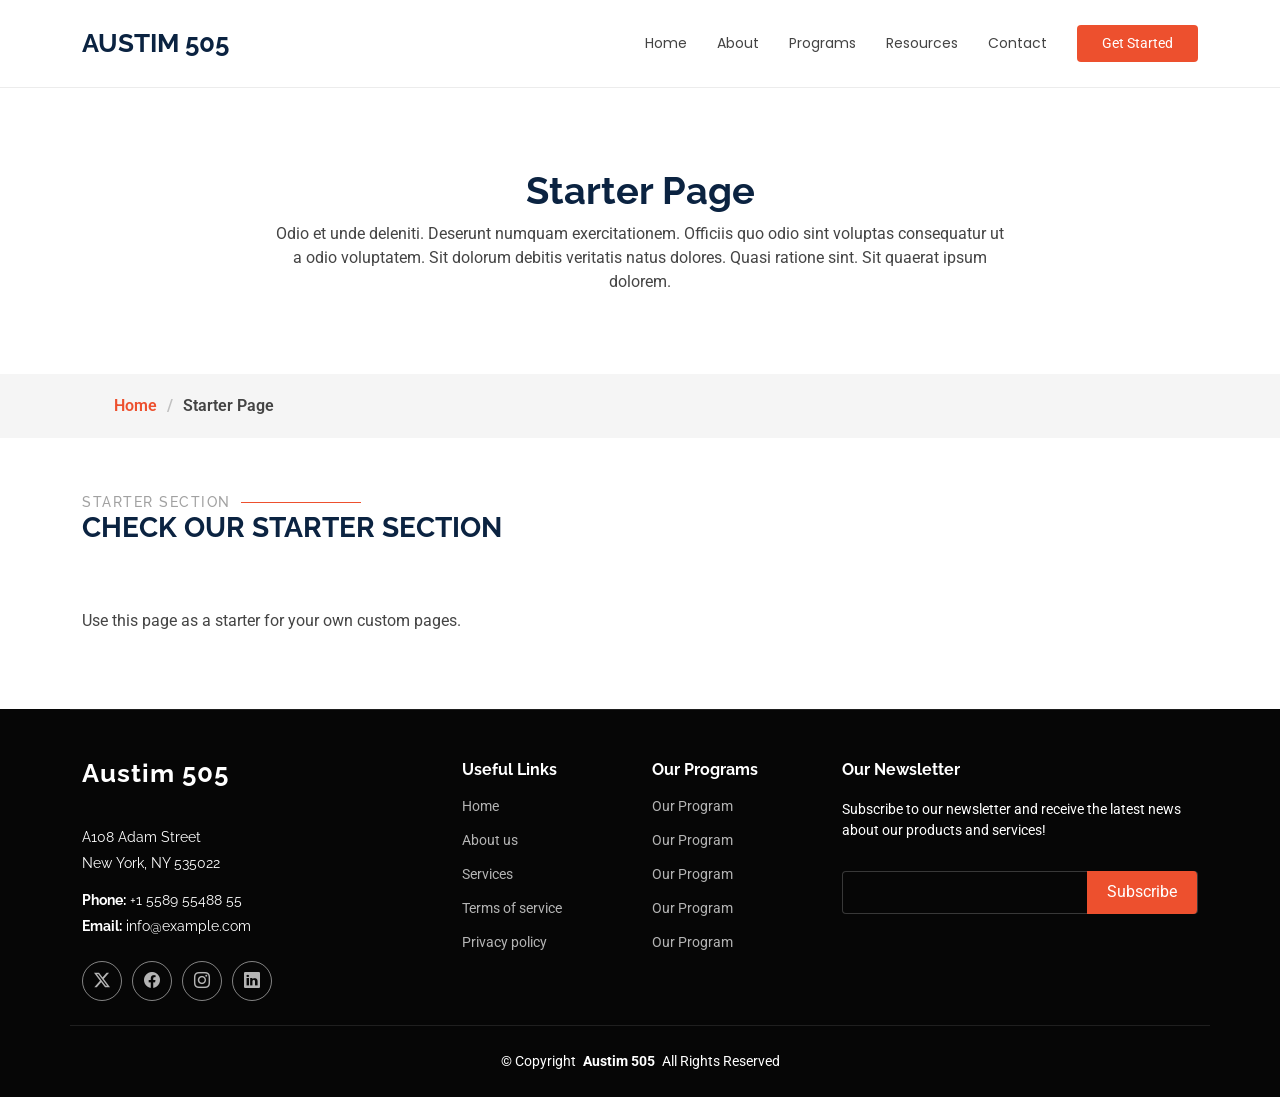
<file: starter-page.html>
<!DOCTYPE html>
<html lang="en">

<head>
  <meta charset="utf-8">
  <meta content="width=device-width, initial-scale=1.0" name="viewport">
  <title>Starter Page - Austim 505-2</title>
  <meta name="description" content="">
  <meta name="keywords" content="">

  <!-- Favicons -->
  <link href="assets/img/favicon.png" rel="icon">
  <link href="assets/img/apple-touch-icon.png" rel="apple-touch-icon">

  <!-- Fonts -->
  <link href="https://fonts.googleapis.com" rel="preconnect">
  <link href="https://fonts.gstatic.com" rel="preconnect" crossorigin>
  <link href="https://fonts.googleapis.com/css2?family=Roboto:ital,wght@0,100;0,300;0,400;0,500;0,700;0,900;1,100;1,300;1,400;1,500;1,700;1,900&family=Poppins:ital,wght@0,100;0,200;0,300;0,400;0,500;0,600;0,700;0,800;0,900;1,100;1,200;1,300;1,400;1,500;1,600;1,700;1,800;1,900&family=Raleway:ital,wght@0,100;0,200;0,300;0,400;0,500;0,600;0,700;0,800;0,900;1,100;1,200;1,300;1,400;1,500;1,600;1,700;1,800;1,900&display=swap" rel="stylesheet">

  <!-- Vendor CSS Files -->
  <link href="assets/vendor/bootstrap/css/bootstrap.min.css" rel="stylesheet">
  <link href="assets/vendor/bootstrap-icons/bootstrap-icons.css" rel="stylesheet">
  <link href="assets/vendor/aos/aos.css" rel="stylesheet">
  <link href="assets/vendor/swiper/swiper-bundle.min.css" rel="stylesheet">

  <!-- Main CSS File -->
  <link href="assets/css/main.css" rel="stylesheet">

</head>

<body class="starter-page-page">

  <header id="header" class="header d-flex align-items-center sticky-top">
    <div class="container-fluid container-xl position-relative d-flex align-items-center">

      <a href="index.html" class="logo d-flex align-items-center me-auto">
        <!-- Uncomment the line below if you also wish to use an image logo -->
        <!-- <img src="assets/img/logo.webp" alt=""> -->
        <h1 class="sitename">Austim 505</h1>
      </a>

      <nav id="navmenu" class="navmenu">
        <ul>
          <li><a href="#hero">Home</a></li>
          <li><a href="#about">About</a></li>
          <li><a href="#services">Programs</a></li>
          <li><a href="#portfolio">Resources</a></li>

          <li><a href="#contact">Contact</a></li>
        </ul>
        <i class="mobile-nav-toggle d-xl-none bi bi-list"></i>
      </nav>

      <a class="btn-getstarted" href="#about">Get Started</a>

    </div>
  </header>

  <main class="main">

    <!-- Page Title -->
    <div class="page-title" data-aos="fade">
      <div class="heading">
        <div class="container">
          <div class="row d-flex justify-content-center text-center">
            <div class="col-lg-8">
              <h1>Starter Page</h1>
              <p class="mb-0">Odio et unde deleniti. Deserunt numquam exercitationem. Officiis quo odio sint voluptas consequatur ut a odio voluptatem. Sit dolorum debitis veritatis natus dolores. Quasi ratione sint. Sit quaerat ipsum dolorem.</p>
            </div>
          </div>
        </div>
      </div>
      <nav class="breadcrumbs">
        <div class="container">
          <ol>
            <li><a href="index.html">Home</a></li>
            <li class="current">Starter Page</li>
          </ol>
        </div>
      </nav>
    </div><!-- End Page Title -->

    <!-- Starter Section Section -->
    <section id="starter-section" class="starter-section section">

      <!-- Section Title -->
      <div class="container section-title" data-aos="fade-up">
        <h2>Starter Section</h2>
        <div><span>Check Our</span> <span class="description-title">Starter Section</span></div>
      </div><!-- End Section Title -->

      <div class="container" data-aos="fade-up">
        <p>Use this page as a starter for your own custom pages.</p>
      </div>

    </section><!-- /Starter Section Section -->

  </main>

  <footer id="footer" class="footer dark-background">

    <div class="container footer-top">
      <div class="row gy-4">
        <div class="col-lg-4 col-md-6 footer-about">
          <a href="index.html" class="logo d-flex align-items-center">
            <span class="sitename">Austim 505</span>
          </a>
          <div class="footer-contact pt-3">
            <p>A108 Adam Street</p>
            <p>New York, NY 535022</p>
            <p class="mt-3"><strong>Phone:</strong> <span>+1 5589 55488 55</span></p>
            <p><strong>Email:</strong> <span>info@example.com</span></p>
          </div>
          <div class="social-links d-flex mt-4">
            <a href=""><i class="bi bi-twitter-x"></i></a>
            <a href=""><i class="bi bi-facebook"></i></a>
            <a href=""><i class="bi bi-instagram"></i></a>
            <a href=""><i class="bi bi-linkedin"></i></a>
          </div>
        </div>

        <div class="col-lg-2 col-md-3 footer-links">
          <h4>Useful Links</h4>
          <ul>
            <li><a href="#">Home</a></li>
            <li><a href="#">About us</a></li>
            <li><a href="#">Services</a></li>
            <li><a href="#">Terms of service</a></li>
            <li><a href="#">Privacy policy</a></li>
          </ul>
        </div>

        <div class="col-lg-2 col-md-3 footer-links">
          <h4>Our Programs</h4>
          <ul>
            <li><a href="#">Our Program</a></li>
            <li><a href="#">Our Program</a></li>
            <li><a href="#">Our Program</a></li>
            <li><a href="#">Our Program</a></li>
            <li><a href="#">Our Program</a></li>
          </ul>
        </div>

        <div class="col-lg-4 col-md-12 footer-newsletter">
          <h4>Our Newsletter</h4>
          <p>Subscribe to our newsletter and receive the latest news about our products and services!</p>
          <form action="forms/newsletter.php" method="post" class="php-email-form">
            <div class="newsletter-form"><input type="email" name="email"><input type="submit" value="Subscribe"></div>
            <div class="loading">Loading</div>
            <div class="error-message"></div>
            <div class="sent-message">Your subscription request has been sent. Thank you!</div>
          </form>
        </div>

      </div>
    </div>

    <div class="container copyright text-center mt-4">
      <p>© <span>Copyright</span> <strong class="px-1 sitename">Austim 505</strong> <span>All Rights Reserved</span></p>

    </div>

  </footer>

  <!-- Scroll Top -->
  <a href="#" id="scroll-top" class="scroll-top d-flex align-items-center justify-content-center"><i class="bi bi-arrow-up-short"></i></a>

  <!-- Preloader -->
  <div id="preloader">
    <div></div>
    <div></div>
    <div></div>
    <div></div>
  </div>

  <!-- Vendor JS Files -->
  <script src="assets/vendor/bootstrap/js/bootstrap.bundle.min.js"></script>
  <script src="assets/vendor/php-email-form/validate.js"></script>
  <script src="assets/vendor/aos/aos.js"></script>
  <script src="assets/vendor/swiper/swiper-bundle.min.js"></script>

  <!-- Main JS File -->
  <script src="assets/js/main.js"></script>

</body>

</html>
</file>
<file: assets/css/main.css>
/*--------------------------------------------------------------
# Font & Color Variables
# Help: https://bootstrapmade.com/color-system/
--------------------------------------------------------------*/
/* Fonts */
:root {
  --default-font: "Roboto",  system-ui, -apple-system, "Segoe UI", Roboto, "Helvetica Neue", Arial, "Noto Sans", "Liberation Sans", sans-serif, "Apple Color Emoji", "Segoe UI Emoji", "Segoe UI Symbol", "Noto Color Emoji";
  --heading-font: "Raleway",  sans-serif;
  --nav-font: "Poppins",  sans-serif;
}

/* Global Colors - The following color variables are used throughout the website. Updating them here will change the color scheme of the entire website */
:root { 
  --background-color: #ffffff; /* Background color for the entire website, including individual sections */
  --default-color: #444444; /* Default color used for the majority of the text content across the entire website */
  --heading-color: #0b2341; /* Color for headings, subheadings and title throughout the website */
  --accent-color: #ed502e; /* Accent color that represents your brand on the website. It's used for buttons, links, and other elements that need to stand out */
  --surface-color: #ffffff; /* The surface color is used as a background of boxed elements within sections, such as cards, icon boxes, or other elements that require a visual separation from the global background. */
  --contrast-color: #ffffff; /* Contrast color for text, ensuring readability against backgrounds of accent, heading, or default colors. */
}

/* Nav Menu Colors - The following color variables are used specifically for the navigation menu. They are separate from the global colors to allow for more customization options */
:root {
  --nav-color: #444444;  /* The default color of the main navmenu links */
  --nav-hover-color: #ed502e; /* Applied to main navmenu links when they are hovered over or active */
  --nav-mobile-background-color: #ffffff; /* Used as the background color for mobile navigation menu */
  --nav-dropdown-background-color: #ffffff; /* Used as the background color for dropdown items that appear when hovering over primary navigation items */
  --nav-dropdown-color: #444444; /* Used for navigation links of the dropdown items in the navigation menu. */
  --nav-dropdown-hover-color: #ed502e; /* Similar to --nav-hover-color, this color is applied to dropdown navigation links when they are hovered over. */
}

/* Color Presets - These classes override global colors when applied to any section or element, providing reuse of the sam color scheme. */

.light-background {
  --background-color: #f7f9fd;
  --surface-color: #ffffff;
}

.dark-background {
  --background-color: #060606;
  --default-color: #ffffff;
  --heading-color: #ffffff;
  --surface-color: #252525;
  --contrast-color: #ffffff;
}

/* Smooth scroll */
:root {
  scroll-behavior: smooth;
}

/*--------------------------------------------------------------
# General Styling & Shared Classes
--------------------------------------------------------------*/
body {
  color: var(--default-color);
  background-color: var(--background-color);
  font-family: var(--default-font);
}

a {
  color: var(--accent-color);
  text-decoration: none;
  transition: 0.3s;
}

a:hover {
  color: color-mix(in srgb, var(--accent-color), transparent 25%);
  text-decoration: none;
}

h1,
h2,
h3,
h4,
h5,
h6 {
  color: var(--heading-color);
  font-family: var(--heading-font);
}

/* PHP Email Form Messages
------------------------------*/
.php-email-form .error-message {
  display: none;
  background: #df1529;
  color: #ffffff;
  text-align: left;
  padding: 15px;
  margin-bottom: 24px;
  font-weight: 600;
}

.php-email-form .sent-message {
  display: none;
  color: #ffffff;
  background: #059652;
  text-align: center;
  padding: 15px;
  margin-bottom: 24px;
  font-weight: 600;
}

.php-email-form .loading {
  display: none;
  background: var(--surface-color);
  text-align: center;
  padding: 15px;
  margin-bottom: 24px;
}

.php-email-form .loading:before {
  content: "";
  display: inline-block;
  border-radius: 50%;
  width: 24px;
  height: 24px;
  margin: 0 10px -6px 0;
  border: 3px solid var(--accent-color);
  border-top-color: var(--surface-color);
  animation: php-email-form-loading 1s linear infinite;
}

@keyframes php-email-form-loading {
  0% {
    transform: rotate(0deg);
  }

  100% {
    transform: rotate(360deg);
  }
}

/*--------------------------------------------------------------
# Global Header
--------------------------------------------------------------*/
.header {
  color: var(--default-color);
  background-color: var(--background-color);
  padding: 15px 0;
  transition: all 0.5s;
  z-index: 997;
}

.header .logo {
  line-height: 1;
}

.header .logo img {
  max-height: 36px;
  margin-right: 8px;
}

.header .logo h1 {
  font-size: 26px;
  text-transform: uppercase;
  margin: 0;
  font-weight: 700;
  color: var(--heading-color);
}

.header .btn-getstarted,
.header .btn-getstarted:focus {
  color: var(--contrast-color);
  background: var(--accent-color);
  font-size: 14px;
  padding: 8px 25px;
  margin: 0 0 0 30px;
  border-radius: 4px;
  transition: 0.3s;
}

.header .btn-getstarted:hover,
.header .btn-getstarted:focus:hover {
  color: var(--contrast-color);
  background: color-mix(in srgb, var(--accent-color), transparent 15%);
}

@media (max-width: 1200px) {
  .header .logo {
    order: 1;
  }

  .header .btn-getstarted {
    order: 2;
    margin: 0 15px 0 0;
    padding: 6px 15px;
  }

  .header .navmenu {
    order: 3;
  }
}

.scrolled .header {
  box-shadow: 0px 0 18px rgba(0, 0, 0, 0.1);
}

/*--------------------------------------------------------------
# Navigation Menu
--------------------------------------------------------------*/
/* Navmenu - Desktop */
@media (min-width: 1200px) {
  .navmenu {
    padding: 0;
  }

  .navmenu ul {
    margin: 0;
    padding: 0;
    display: flex;
    list-style: none;
    align-items: center;
  }

  .navmenu li {
    position: relative;
  }

  .navmenu a,
  .navmenu a:focus {
    color: var(--nav-color);
    padding: 18px 15px;
    font-size: 14px;
    font-family: var(--nav-font);
    font-weight: 400;
    display: flex;
    align-items: center;
    justify-content: space-between;
    white-space: nowrap;
    transition: 0.3s;
  }

  .navmenu a i,
  .navmenu a:focus i {
    font-size: 12px;
    line-height: 0;
    margin-left: 5px;
    transition: 0.3s;
  }

  .navmenu li:last-child a {
    padding-right: 0;
  }

  .navmenu li:hover>a,
  .navmenu .active,
  .navmenu .active:focus {
    color: var(--nav-hover-color);
  }

  .navmenu .dropdown ul {
    margin: 0;
    padding: 10px 0;
    background: var(--nav-dropdown-background-color);
    display: block;
    position: absolute;
    visibility: hidden;
    left: 14px;
    top: 130%;
    opacity: 0;
    transition: 0.3s;
    border-radius: 4px;
    z-index: 99;
    box-shadow: 0px 0px 30px rgba(0, 0, 0, 0.1);
  }

  .navmenu .dropdown ul li {
    min-width: 200px;
  }

  .navmenu .dropdown ul a {
    padding: 10px 20px;
    font-size: 15px;
    text-transform: none;
    color: var(--nav-dropdown-color);
  }

  .navmenu .dropdown ul a i {
    font-size: 12px;
  }

  .navmenu .dropdown ul a:hover,
  .navmenu .dropdown ul .active:hover,
  .navmenu .dropdown ul li:hover>a {
    color: var(--nav-dropdown-hover-color);
  }

  .navmenu .dropdown:hover>ul {
    opacity: 1;
    top: 100%;
    visibility: visible;
  }

  .navmenu .dropdown .dropdown ul {
    top: 0;
    left: -90%;
    visibility: hidden;
  }

  .navmenu .dropdown .dropdown:hover>ul {
    opacity: 1;
    top: 0;
    left: -100%;
    visibility: visible;
  }
}

/* Navmenu - Mobile */
@media (max-width: 1199px) {
  .mobile-nav-toggle {
    color: var(--nav-color);
    font-size: 28px;
    line-height: 0;
    margin-right: 10px;
    cursor: pointer;
    transition: color 0.3s;
  }

  .navmenu {
    padding: 0;
    z-index: 9997;
  }

  .navmenu ul {
    display: none;
    list-style: none;
    position: absolute;
    inset: 60px 20px 20px 20px;
    padding: 10px 0;
    margin: 0;
    border-radius: 6px;
    background-color: var(--nav-mobile-background-color);
    overflow-y: auto;
    transition: 0.3s;
    z-index: 9998;
    box-shadow: 0px 0px 30px rgba(0, 0, 0, 0.1);
  }

  .navmenu a,
  .navmenu a:focus {
    color: var(--nav-dropdown-color);
    padding: 10px 20px;
    font-family: var(--nav-font);
    font-size: 17px;
    font-weight: 500;
    display: flex;
    align-items: center;
    justify-content: space-between;
    white-space: nowrap;
    transition: 0.3s;
  }

  .navmenu a i,
  .navmenu a:focus i {
    font-size: 12px;
    line-height: 0;
    margin-left: 5px;
    width: 30px;
    height: 30px;
    display: flex;
    align-items: center;
    justify-content: center;
    border-radius: 50%;
    transition: 0.3s;
    background-color: color-mix(in srgb, var(--accent-color), transparent 90%);
  }

  .navmenu a i:hover,
  .navmenu a:focus i:hover {
    background-color: var(--accent-color);
    color: var(--contrast-color);
  }

  .navmenu a:hover,
  .navmenu .active,
  .navmenu .active:focus {
    color: var(--nav-dropdown-hover-color);
  }

  .navmenu .active i,
  .navmenu .active:focus i {
    background-color: var(--accent-color);
    color: var(--contrast-color);
    transform: rotate(180deg);
  }

  .navmenu .dropdown ul {
    position: static;
    display: none;
    z-index: 99;
    padding: 10px 0;
    margin: 10px 20px;
    background-color: var(--nav-dropdown-background-color);
    border: 1px solid color-mix(in srgb, var(--default-color), transparent 90%);
    box-shadow: none;
    transition: all 0.5s ease-in-out;
  }

  .navmenu .dropdown ul ul {
    background-color: rgba(33, 37, 41, 0.1);
  }

  .navmenu .dropdown>.dropdown-active {
    display: block;
    background-color: rgba(33, 37, 41, 0.03);
  }

  .mobile-nav-active {
    overflow: hidden;
  }

  .mobile-nav-active .mobile-nav-toggle {
    color: #fff;
    position: absolute;
    font-size: 32px;
    top: 15px;
    right: 15px;
    margin-right: 0;
    z-index: 9999;
  }

  .mobile-nav-active .navmenu {
    position: fixed;
    overflow: hidden;
    inset: 0;
    background: rgba(33, 37, 41, 0.8);
    transition: 0.3s;
  }

  .mobile-nav-active .navmenu>ul {
    display: block;
  }
}

/*--------------------------------------------------------------
# Global Footer
--------------------------------------------------------------*/
.footer {
  color: var(--default-color);
  background-color: var(--background-color);
  font-size: 14px;
  position: relative;
}

.footer .footer-top {
  padding-top: 50px;
  border-top: 1px solid color-mix(in srgb, var(--default-color), transparent 90%);
}

.footer .footer-about .logo {
  line-height: 1;
  margin-bottom: 25px;
}

.footer .footer-about .logo img {
  max-height: 40px;
  margin-right: 6px;
}

.footer .footer-about .logo span {
  font-size: 26px;
  font-weight: 700;
  letter-spacing: 1px;
  font-family: var(--heading-font);
  color: var(--heading-color);
}

.footer .footer-about p {
  font-size: 14px;
  font-family: var(--heading-font);
}

.footer .social-links a {
  display: flex;
  align-items: center;
  justify-content: center;
  width: 40px;
  height: 40px;
  border-radius: 50%;
  border: 1px solid color-mix(in srgb, var(--default-color), transparent 50%);
  font-size: 16px;
  color: color-mix(in srgb, var(--default-color), transparent 30%);
  margin-right: 10px;
  transition: 0.3s;
}

.footer .social-links a:hover {
  color: var(--accent-color);
  border-color: var(--accent-color);
}

.footer h4 {
  font-size: 16px;
  font-weight: bold;
  position: relative;
  padding-bottom: 12px;
}

.footer .footer-links {
  margin-bottom: 30px;
}

.footer .footer-links ul {
  list-style: none;
  padding: 0;
  margin: 0;
}

.footer .footer-links ul i {
  padding-right: 2px;
  font-size: 12px;
  line-height: 0;
}

.footer .footer-links ul li {
  padding: 10px 0;
  display: flex;
  align-items: center;
}

.footer .footer-links ul li:first-child {
  padding-top: 0;
}

.footer .footer-links ul a {
  color: color-mix(in srgb, var(--default-color), transparent 30%);
  display: inline-block;
  line-height: 1;
}

.footer .footer-links ul a:hover {
  color: var(--accent-color);
}

.footer .footer-contact p {
  margin-bottom: 5px;
}

.footer .footer-newsletter .newsletter-form {
  margin-top: 30px;
  margin-bottom: 15px;
  padding: 6px 8px;
  position: relative;
  border-radius: 4px;
  border: 1px solid color-mix(in srgb, var(--default-color), transparent 80%);
  display: flex;
  background-color: var(--background-color);
  transition: 0.3s;
}

.footer .footer-newsletter .newsletter-form:focus-within {
  border-color: var(--accent-color);
}

.footer .footer-newsletter .newsletter-form input[type=email] {
  border: 0;
  padding: 4px;
  width: 100%;
  background-color: var(--background-color);
  color: var(--default-color);
}

.footer .footer-newsletter .newsletter-form input[type=email]:focus-visible {
  outline: none;
}

.footer .footer-newsletter .newsletter-form input[type=submit] {
  border: 0;
  font-size: 16px;
  padding: 0 20px;
  margin: -7px -8px -7px 0;
  background: var(--accent-color);
  color: var(--contrast-color);
  transition: 0.3s;
  border-radius: 0 4px 4px 0;
}

.footer .footer-newsletter .newsletter-form input[type=submit]:hover {
  background: color-mix(in srgb, var(--accent-color), transparent 20%);
}

.footer .copyright {
  padding: 25px 0;
  border-top: 1px solid color-mix(in srgb, var(--default-color), transparent 90%);
}

.footer .copyright p {
  margin-bottom: 0;
}

.footer .credits {
  margin-top: 6px;
  font-size: 13px;
}

/*--------------------------------------------------------------
# Preloader
--------------------------------------------------------------*/
#preloader {
  position: fixed;
  inset: 0;
  z-index: 9999;
  overflow: hidden;
  background-color: var(--background-color);
  transition: all 0.6s ease-out;
  width: 100%;
  height: 100vh;
  display: flex;
  align-items: center;
  justify-content: center;
}

#preloader div {
  width: 4px;
  height: 40px;
  background-color: var(--accent-color);
  margin: 0 4px;
}

#preloader div:nth-child(1) {
  animation: animate-preloader 1s ease-in-out -0.45s infinite;
}

#preloader div:nth-child(2) {
  animation: animate-preloader 1s ease-in-out -0.3s infinite;
}

#preloader div:nth-child(3) {
  animation: animate-preloader 1s ease-in-out -0.15s infinite;
}

#preloader div:nth-child(4) {
  animation: animate-preloader 1s infinite;
}

@keyframes animate-preloader {

  0%,
  100% {
    transform: scaleY(0.3);
  }

  50% {
    transform: scaleY(1);
  }
}

/*--------------------------------------------------------------
# Scroll Top Button
--------------------------------------------------------------*/
.scroll-top {
  position: fixed;
  visibility: hidden;
  opacity: 0;
  right: 15px;
  bottom: 15px;
  z-index: 99999;
  background-color: var(--accent-color);
  width: 40px;
  height: 40px;
  border-radius: 4px;
  transition: all 0.4s;
}

.scroll-top i {
  font-size: 24px;
  color: var(--contrast-color);
  line-height: 0;
}

.scroll-top:hover {
  background-color: color-mix(in srgb, var(--accent-color), transparent 20%);
  color: var(--contrast-color);
}

.scroll-top.active {
  visibility: visible;
  opacity: 1;
}

/*--------------------------------------------------------------
# Disable aos animation delay on mobile devices
--------------------------------------------------------------*/
@media screen and (max-width: 768px) {
  [data-aos-delay] {
    transition-delay: 0 !important;
  }
}

/*--------------------------------------------------------------
# Global Page Titles & Breadcrumbs
--------------------------------------------------------------*/
.page-title {
  color: var(--default-color);
  background-color: var(--background-color);
  position: relative;
}

.page-title .heading {
  padding: 80px 0;
  border-top: 1px solid color-mix(in srgb, var(--default-color), transparent 90%);
}

.page-title .heading h1 {
  font-size: 38px;
  font-weight: 700;
}

.page-title nav {
  background-color: color-mix(in srgb, var(--default-color), transparent 95%);
  padding: 20px 0;
}

.page-title nav ol {
  display: flex;
  flex-wrap: wrap;
  list-style: none;
  margin: 0;
  font-size: 16px;
  font-weight: 600;
}

.page-title nav ol li+li {
  padding-left: 10px;
}

.page-title nav ol li+li::before {
  content: "/";
  display: inline-block;
  padding-right: 10px;
  color: color-mix(in srgb, var(--default-color), transparent 70%);
}

/*--------------------------------------------------------------
# Global Sections
--------------------------------------------------------------*/
section,
.section {
  color: var(--default-color);
  background-color: var(--background-color);
  padding: 60px 0;
  scroll-margin-top: 87px;
  overflow: clip;
}

@media (max-width: 1199px) {

  section,
  .section {
    scroll-margin-top: 63px;
  }
}

/*--------------------------------------------------------------
# Global Section Titles
--------------------------------------------------------------*/
.section-title {
  padding-bottom: 60px;
  position: relative;
}

.section-title h2 {
  font-size: 14px;
  font-weight: 500;
  padding: 0;
  line-height: 1px;
  margin: 0;
  letter-spacing: 1.5px;
  text-transform: uppercase;
  color: color-mix(in srgb, var(--default-color), transparent 50%);
  position: relative;
}

.section-title h2::after {
  content: "";
  width: 120px;
  height: 1px;
  display: inline-block;
  background: var(--accent-color);
  margin: 4px 10px;
}

.section-title div {
  color: var(--heading-color);
  margin: 0;
  margin: 0;
  font-size: 28px;
  font-weight: 700;
  text-transform: uppercase;
  font-family: var(--heading-font);
}

/*--------------------------------------------------------------
# Hero Section
--------------------------------------------------------------*/
.hero {
  padding: 0;
}

.hero .carousel {
  width: 100%;
  min-height: 60vh;
  padding: 0;
  margin: 0;
  background-color: var(--background-color);
  position: relative;
}

.hero img {
  position: absolute;
  inset: 0;
  display: block;
  width: 100%;
  height: 100%;
  object-fit: cover;
  z-index: 1;
}

.hero .carousel-item {
  position: absolute;
  inset: 0;
  background-size: cover;
  background-position: center;
  background-repeat: no-repeat;
  overflow: hidden;
}

.hero .carousel-item:before {
  content: "";
  background: color-mix(in srgb, var(--background-color), transparent 30%);
  position: absolute;
  inset: 0;
  z-index: 2;
}

.hero .carousel-item::before {
  content: "";
  background-color: color-mix(in srgb, var(--background-color), transparent 30%);
  position: absolute;
  inset: 0;
}

.hero .carousel-container {
  position: absolute;
  inset: 90px 64px 64px 64px;
  display: flex;
  justify-content: center;
  align-items: center;
  flex-direction: column;
  z-index: 3;
}

.hero h2 {
  margin-bottom: 30px;
  font-size: 48px;
  font-weight: 700;
  animation: fadeInDown 1s both;
}

@media (max-width: 768px) {
  .hero h2 {
    font-size: 30px;
  }
}

.hero p {
  animation: fadeInDown 1s both 0.2s;
}

@media (min-width: 1024px) {

  .hero h2,
  .hero p {
    max-width: 60%;
  }
}

.hero .btn-get-started {
  color: var(--contrast-color);
  background: var(--accent-color);
  font-family: var(--heading-font);
  font-weight: 500;
  font-size: 15px;
  letter-spacing: 1px;
  display: inline-block;
  padding: 8px 32px;
  border-radius: 4px;
  transition: 0.5s;
  margin: 10px;
  animation: fadeInUp 1s both 0.4s;
}

.hero .btn-get-started:hover {
  background: color-mix(in srgb, var(--accent-color), transparent 20%);
}

.hero .carousel-control-prev,
.hero .carousel-control-next {
  width: 10%;
  transition: 0.3s;
  opacity: 0.5;
}

.hero .carousel-control-prev:focus,
.hero .carousel-control-next:focus {
  opacity: 0.5;
}

.hero .carousel-control-prev:hover,
.hero .carousel-control-next:hover {
  opacity: 0.9;
}

@media (min-width: 1024px) {

  .hero .carousel-control-prev,
  .hero .carousel-control-next {
    width: 5%;
  }
}

.hero .carousel-control-next-icon,
.hero .carousel-control-prev-icon {
  background: none;
  font-size: 32px;
  line-height: 1;
}

.hero .carousel-indicators {
  list-style: none;
}

.hero .carousel-indicators li {
  cursor: pointer;
}

@keyframes fadeInUp {
  from {
    opacity: 0;
    transform: translate3d(0, 100%, 0);
  }

  to {
    opacity: 1;
    transform: translate3d(0, 0, 0);
  }
}

@keyframes fadeInDown {
  from {
    opacity: 0;
    transform: translate3d(0, -100%, 0);
  }

  to {
    opacity: 1;
    transform: translate3d(0, 0, 0);
  }
}

/*--------------------------------------------------------------
# About Section
--------------------------------------------------------------*/
.about ul {
  list-style: none;
  padding: 0;
}

.about ul li {
  padding-bottom: 5px;
  display: flex;
  align-items: center;
}

.about ul i {
  font-size: 20px;
  padding-right: 4px;
  color: var(--accent-color);
}

.about .read-more {
  background: var(--accent-color);
  color: var(--contrast-color);
  font-family: var(--heading-font);
  font-weight: 500;
  font-size: 16px;
  letter-spacing: 1px;
  padding: 10px 28px;
  border-radius: 5px;
  transition: 0.3s;
  display: inline-flex;
  align-items: center;
  justify-content: center;
}

.about .read-more i {
  font-size: 18px;
  margin-left: 5px;
  line-height: 0;
  transition: 0.3s;
}

.about .read-more:hover {
  background: color-mix(in srgb, var(--accent-color), transparent 20%);
}

.about .read-more:hover i {
  transform: translate(5px, 0);
}

/*--------------------------------------------------------------
# Features Section
--------------------------------------------------------------*/
.features h3 {
  font-size: 20px;
  font-weight: 700;
}

.features p {
  font-size: 15px;
  color: color-mix(in srgb, var(--default-color), transparent 20%);
}

.features ul li {
  display: flex;
  align-items: center;
  font-size: 14px;
  padding-top: 10px;
  color: color-mix(in srgb, var(--default-color), transparent 30%);
}

.features ul li i {
  font-size: 16px;
  color: var(--accent-color);
  margin-right: 6px;
}

/*--------------------------------------------------------------
# Services Section
--------------------------------------------------------------*/
.services .service-item {
  background-color: var(--surface-color);
  text-align: center;
  border: 1px solid color-mix(in srgb, var(--default-color), transparent 85%);
  padding: 80px 20px;
  transition: all ease-in-out 0.3s;
  height: 100%;
}

.services .service-item .icon {
  margin: 0 auto;
  width: 64px;
  height: 64px;
  background: var(--accent-color);
  border-radius: 4px;
  display: flex;
  align-items: center;
  justify-content: center;
  margin-bottom: 20px;
  transition: 0.3s;
  transform-style: preserve-3d;
}

.services .service-item .icon i {
  color: var(--contrast-color);
  font-size: 28px;
  transition: ease-in-out 0.3s;
}

.services .service-item .icon::before {
  position: absolute;
  content: "";
  left: -8px;
  top: -8px;
  height: 100%;
  width: 100%;
  background: color-mix(in srgb, var(--accent-color), transparent 80%);
  border-radius: 5px;
  transition: all 0.3s ease-out 0s;
  transform: translateZ(-1px);
}

.services .service-item h3 {
  font-weight: 700;
  margin: 10px 0 15px 0;
  font-size: 22px;
}

.services .service-item p {
  line-height: 24px;
  font-size: 14px;
  margin-bottom: 0;
}

.services .service-item:hover {
  background: var(--accent-color);
  border-color: var(--accent-color);
}

.services .service-item:hover .icon {
  background: var(--surface-color);
}

.services .service-item:hover .icon i {
  color: var(--accent-color);
}

.services .service-item:hover .icon::before {
  background: color-mix(in srgb, var(--background-color), transparent 70%);
}

.services .service-item:hover h3,
.services .service-item:hover p {
  color: var(--contrast-color);
}

/*--------------------------------------------------------------
# Call To Action Section
--------------------------------------------------------------*/
.call-to-action {
  padding: 80px 0;
  position: relative;
  clip-path: inset(0);
}

.call-to-action img {
  position: fixed;
  top: 0;
  left: 0;
  display: block;
  width: 100%;
  height: 100%;
  object-fit: cover;
  z-index: 1;
}

.call-to-action:before {
  content: "";
  background: color-mix(in srgb, var(--background-color), transparent 50%);
  position: absolute;
  inset: 0;
  z-index: 2;
}

.call-to-action .container {
  position: relative;
  z-index: 3;
}

.call-to-action h3 {
  font-size: 28px;
  font-weight: 700;
  color: var(--default-color);
}

.call-to-action p {
  color: var(--default-color);
}

.call-to-action .cta-btn {
  font-family: var(--heading-font);
  font-weight: 500;
  font-size: 16px;
  letter-spacing: 1px;
  display: inline-block;
  padding: 12px 40px;
  border-radius: 5px;
  transition: 0.5s;
  margin: 10px;
  border: 2px solid var(--contrast-color);
  color: var(--contrast-color);
}

.call-to-action .cta-btn:hover {
  background: var(--accent-color);
  border: 2px solid var(--accent-color);
}

/*--------------------------------------------------------------
# Team Section
--------------------------------------------------------------*/
.team .member {
  --default-color: #ffffff;
  text-align: center;
  position: relative;
  overflow: hidden;
}

.team .member .member-info {
  opacity: 0;
  position: absolute;
  inset: 0;
  transition: 0.2s;
}

.team .member .member-info-content {
  position: absolute;
  left: 50px;
  right: 0;
  bottom: 0;
  transition: bottom 0.4s;
}

.team .member .member-info-content h4 {
  color: var(--contrast-color);
  font-weight: 700;
  margin-bottom: 2px;
  font-size: 18px;
}

.team .member .member-info-content span {
  font-style: italic;
  display: block;
  font-size: 13px;
}

.team .member .social {
  position: absolute;
  left: -50px;
  top: 0;
  bottom: 0;
  width: 50px;
  transition: left ease-in-out 0.3s;
  background: rgba(0, 0, 0, 0.6);
  text-align: center;
}

.team .member .social a {
  transition: color 0.3s;
  display: block;
  color: var(--default-color);
  margin-top: 15px;
}

.team .member .social a:hover {
  color: var(--accent-color);
}

.team .member .social i {
  font-size: 18px;
  margin: 0 2px;
}

.team .member:hover .member-info {
  background: linear-gradient(0deg, rgba(0, 0, 0, 0.9) 0%, rgba(0, 0, 0, 0.8) 20%, rgba(255, 255, 255, 0) 100%);
  opacity: 1;
  transition: 0.4s;
}

.team .member:hover .member-info-content {
  bottom: 30px;
  transition: bottom 0.4s;
}

.team .member:hover .social {
  left: 0;
  transition: left ease-in-out 0.3s;
}

/*--------------------------------------------------------------
# Faq Section
--------------------------------------------------------------*/
.faq .faq-item {
  margin: 20px 0;
  padding: 20px 0;
  border-bottom: 1px solid color-mix(in srgb, var(--default-color), transparent 85%);
}

.faq .faq-item i {
  color: var(--accent-color);
  font-size: 18px;
  margin-right: 10px;
}

.faq .faq-item h4 {
  font-size: 16px;
  line-height: 26px;
  font-weight: 700;
}

.faq .faq-item p {
  font-size: 15px;
}

.faq .faq-item:first-child {
  padding-top: 0;
  margin-top: 0;
}

.faq .faq-item:last-child {
  border: 0;
  padding-bottom: 0;
  margin-bottom: 0;
}

/*--------------------------------------------------------------
# Contact Section
--------------------------------------------------------------*/
.contact .info-item {
  background-color: var(--surface-color);
  box-shadow: 0px 0px 20px rgba(0, 0, 0, 0.1);
  padding: 24px 0 30px 0;
}

.contact .info-item i {
  font-size: 20px;
  color: var(--accent-color);
  width: 56px;
  height: 56px;
  font-size: 24px;
  display: flex;
  justify-content: center;
  align-items: center;
  border-radius: 4px;
  transition: all 0.3s ease-in-out;
  border-radius: 50%;
  border: 2px dotted color-mix(in srgb, var(--accent-color), transparent 40%);
}

.contact .info-item h3 {
  font-size: 20px;
  color: color-mix(in srgb, var(--default-color), transparent 20%);
  font-size: 18px;
  font-weight: 700;
  margin: 10px 0;
}

.contact .info-item p {
  padding: 0;
  margin-bottom: 0;
  font-size: 14px;
}

.contact .php-email-form {
  background-color: var(--surface-color);
  box-shadow: 0px 0px 20px rgba(0, 0, 0, 0.1);
  height: 100%;
  padding: 30px;
}

@media (max-width: 575px) {
  .contact .php-email-form {
    padding: 20px;
  }
}

.contact .php-email-form input[type=text],
.contact .php-email-form input[type=email],
.contact .php-email-form textarea {
  font-size: 14px;
  padding: 10px 15px;
  box-shadow: none;
  border-radius: 0;
  color: var(--default-color);
  background-color: var(--surface-color);
  border-color: color-mix(in srgb, var(--default-color), transparent 80%);
}

.contact .php-email-form input[type=text]:focus,
.contact .php-email-form input[type=email]:focus,
.contact .php-email-form textarea:focus {
  border-color: var(--accent-color);
}

.contact .php-email-form input[type=text]::placeholder,
.contact .php-email-form input[type=email]::placeholder,
.contact .php-email-form textarea::placeholder {
  color: color-mix(in srgb, var(--default-color), transparent 70%);
}

.contact .php-email-form button[type=submit] {
  color: var(--contrast-color);
  background: var(--accent-color);
  border: 0;
  padding: 10px 30px;
  transition: 0.4s;
  border-radius: 50px;
}

.contact .php-email-form button[type=submit]:hover {
  background: color-mix(in srgb, var(--accent-color), transparent 20%);
}

/*--------------------------------------------------------------
# Portfolio Details Section
--------------------------------------------------------------*/
.portfolio-details .portfolio-details-slider img {
  width: 100%;
}

.portfolio-details .portfolio-details-slider .swiper-pagination {
  margin-top: 20px;
  position: relative;
}

.portfolio-details .portfolio-details-slider .swiper-pagination .swiper-pagination-bullet {
  width: 12px;
  height: 12px;
  background-color: color-mix(in srgb, var(--default-color), transparent 85%);
  opacity: 1;
}

.portfolio-details .portfolio-details-slider .swiper-pagination .swiper-pagination-bullet-active {
  background-color: var(--accent-color);
}

.portfolio-details .portfolio-info {
  background-color: var(--surface-color);
  padding: 30px;
  box-shadow: 0px 0 30px rgba(0, 0, 0, 0.1);
}

.portfolio-details .portfolio-info h3 {
  font-size: 22px;
  font-weight: 700;
  margin-bottom: 20px;
  padding-bottom: 20px;
  border-bottom: 1px solid color-mix(in srgb, var(--default-color), transparent 85%);
}

.portfolio-details .portfolio-info ul {
  list-style: none;
  padding: 0;
  font-size: 15px;
}

.portfolio-details .portfolio-info ul li+li {
  margin-top: 10px;
}

.portfolio-details .portfolio-description {
  padding-top: 30px;
}

.portfolio-details .portfolio-description h2 {
  font-size: 26px;
  font-weight: 700;
  margin-bottom: 20px;
}

.portfolio-details .portfolio-description p {
  padding: 0;
  color: color-mix(in srgb, var(--default-color), transparent 30%);
}

/*--------------------------------------------------------------
# Service Details Section
--------------------------------------------------------------*/
.service-details .service-box {
  background-color: var(--surface-color);
  padding: 20px;
  box-shadow: 0px 2px 20px rgba(0, 0, 0, 0.1);
}

.service-details .service-box+.service-box {
  margin-top: 30px;
}

.service-details .service-box h4 {
  font-size: 20px;
  font-weight: 700;
  border-bottom: 2px solid color-mix(in srgb, var(--default-color), transparent 92%);
  padding-bottom: 15px;
  margin-bottom: 15px;
}

.service-details .services-list {
  background-color: var(--surface-color);
}

.service-details .services-list a {
  color: color-mix(in srgb, var(--default-color), transparent 20%);
  background-color: color-mix(in srgb, var(--default-color), transparent 96%);
  display: flex;
  align-items: center;
  padding: 12px 15px;
  margin-top: 15px;
  transition: 0.3s;
}

.service-details .services-list a:first-child {
  margin-top: 0;
}

.service-details .services-list a i {
  font-size: 16px;
  margin-right: 8px;
  color: var(--accent-color);
}

.service-details .services-list a.active {
  color: var(--contrast-color);
  background-color: var(--accent-color);
}

.service-details .services-list a.active i {
  color: var(--contrast-color);
}

.service-details .services-list a:hover {
  background-color: color-mix(in srgb, var(--accent-color), transparent 95%);
  color: var(--accent-color);
}

.service-details .download-catalog a {
  color: var(--default-color);
  display: flex;
  align-items: center;
  padding: 10px 0;
  transition: 0.3s;
  border-top: 1px solid color-mix(in srgb, var(--default-color), transparent 90%);
}

.service-details .download-catalog a:first-child {
  border-top: 0;
  padding-top: 0;
}

.service-details .download-catalog a:last-child {
  padding-bottom: 0;
}

.service-details .download-catalog a i {
  font-size: 24px;
  margin-right: 8px;
  color: var(--accent-color);
}

.service-details .download-catalog a:hover {
  color: var(--accent-color);
}

.service-details .help-box {
  background-color: var(--accent-color);
  color: var(--contrast-color);
  margin-top: 30px;
  padding: 30px 15px;
}

.service-details .help-box .help-icon {
  font-size: 48px;
}

.service-details .help-box h4,
.service-details .help-box a {
  color: var(--contrast-color);
}

.service-details .services-img {
  margin-bottom: 20px;
}

.service-details h3 {
  font-size: 26px;
  font-weight: 700;
}

.service-details p {
  font-size: 15px;
}

.service-details ul {
  list-style: none;
  padding: 0;
  font-size: 15px;
}

.service-details ul li {
  padding: 5px 0;
  display: flex;
  align-items: center;
}

.service-details ul i {
  font-size: 20px;
  margin-right: 8px;
  color: var(--accent-color);
}

/*--------------------------------------------------------------
# Starter Section Section
--------------------------------------------------------------*/
.starter-section {
  /* Add your styles here */
}
</file>
